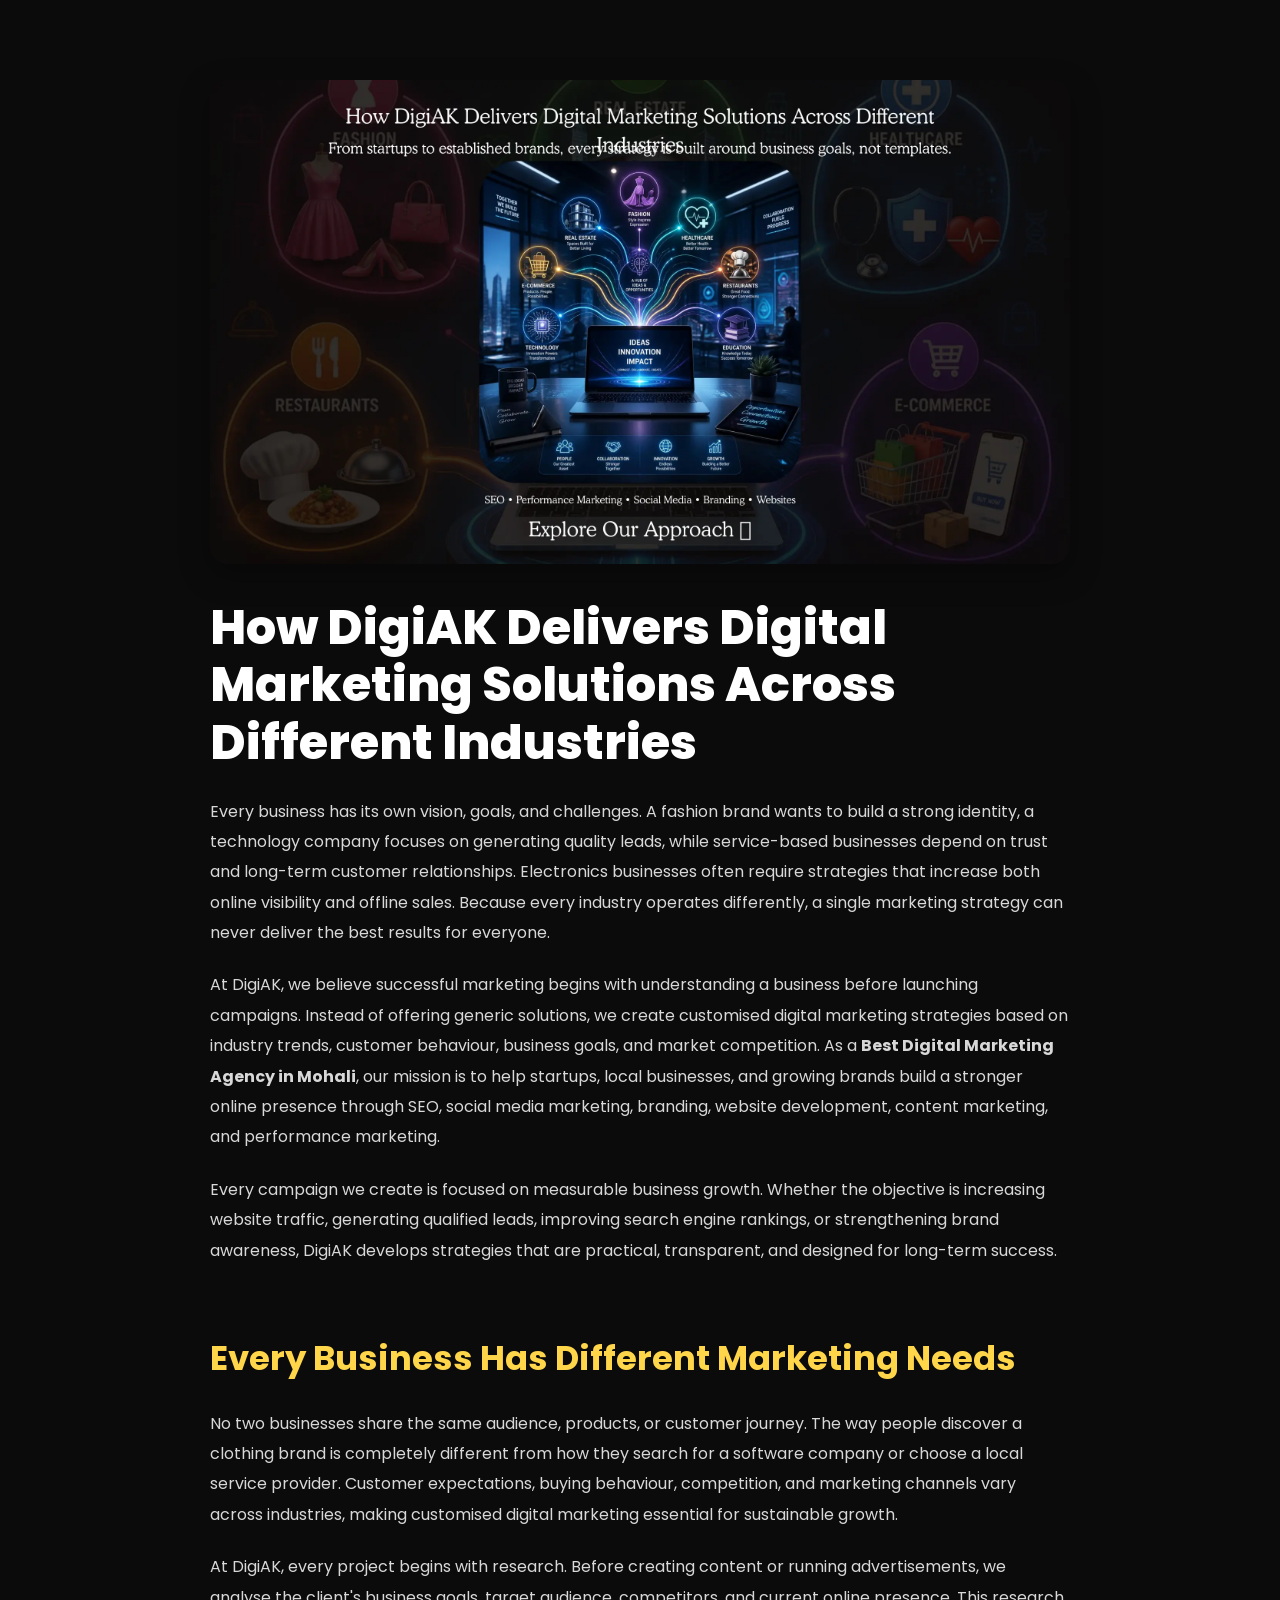
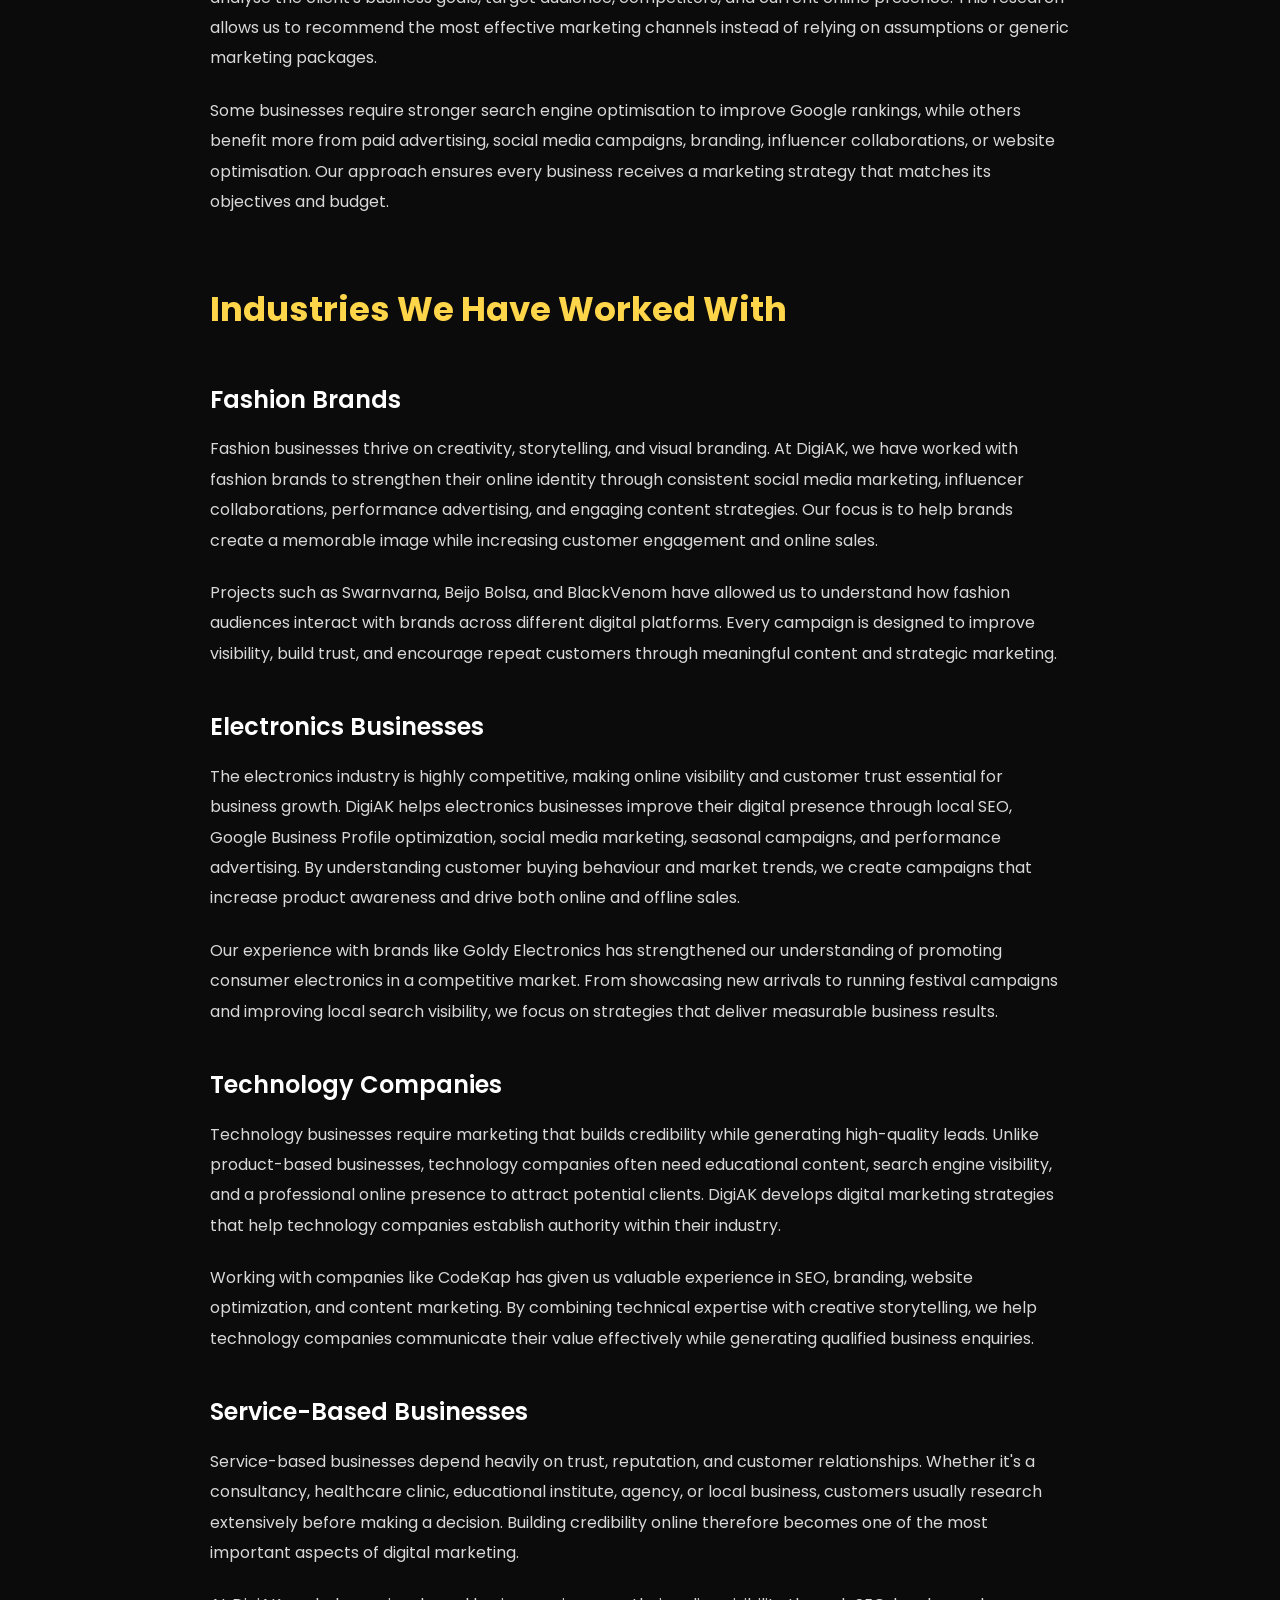
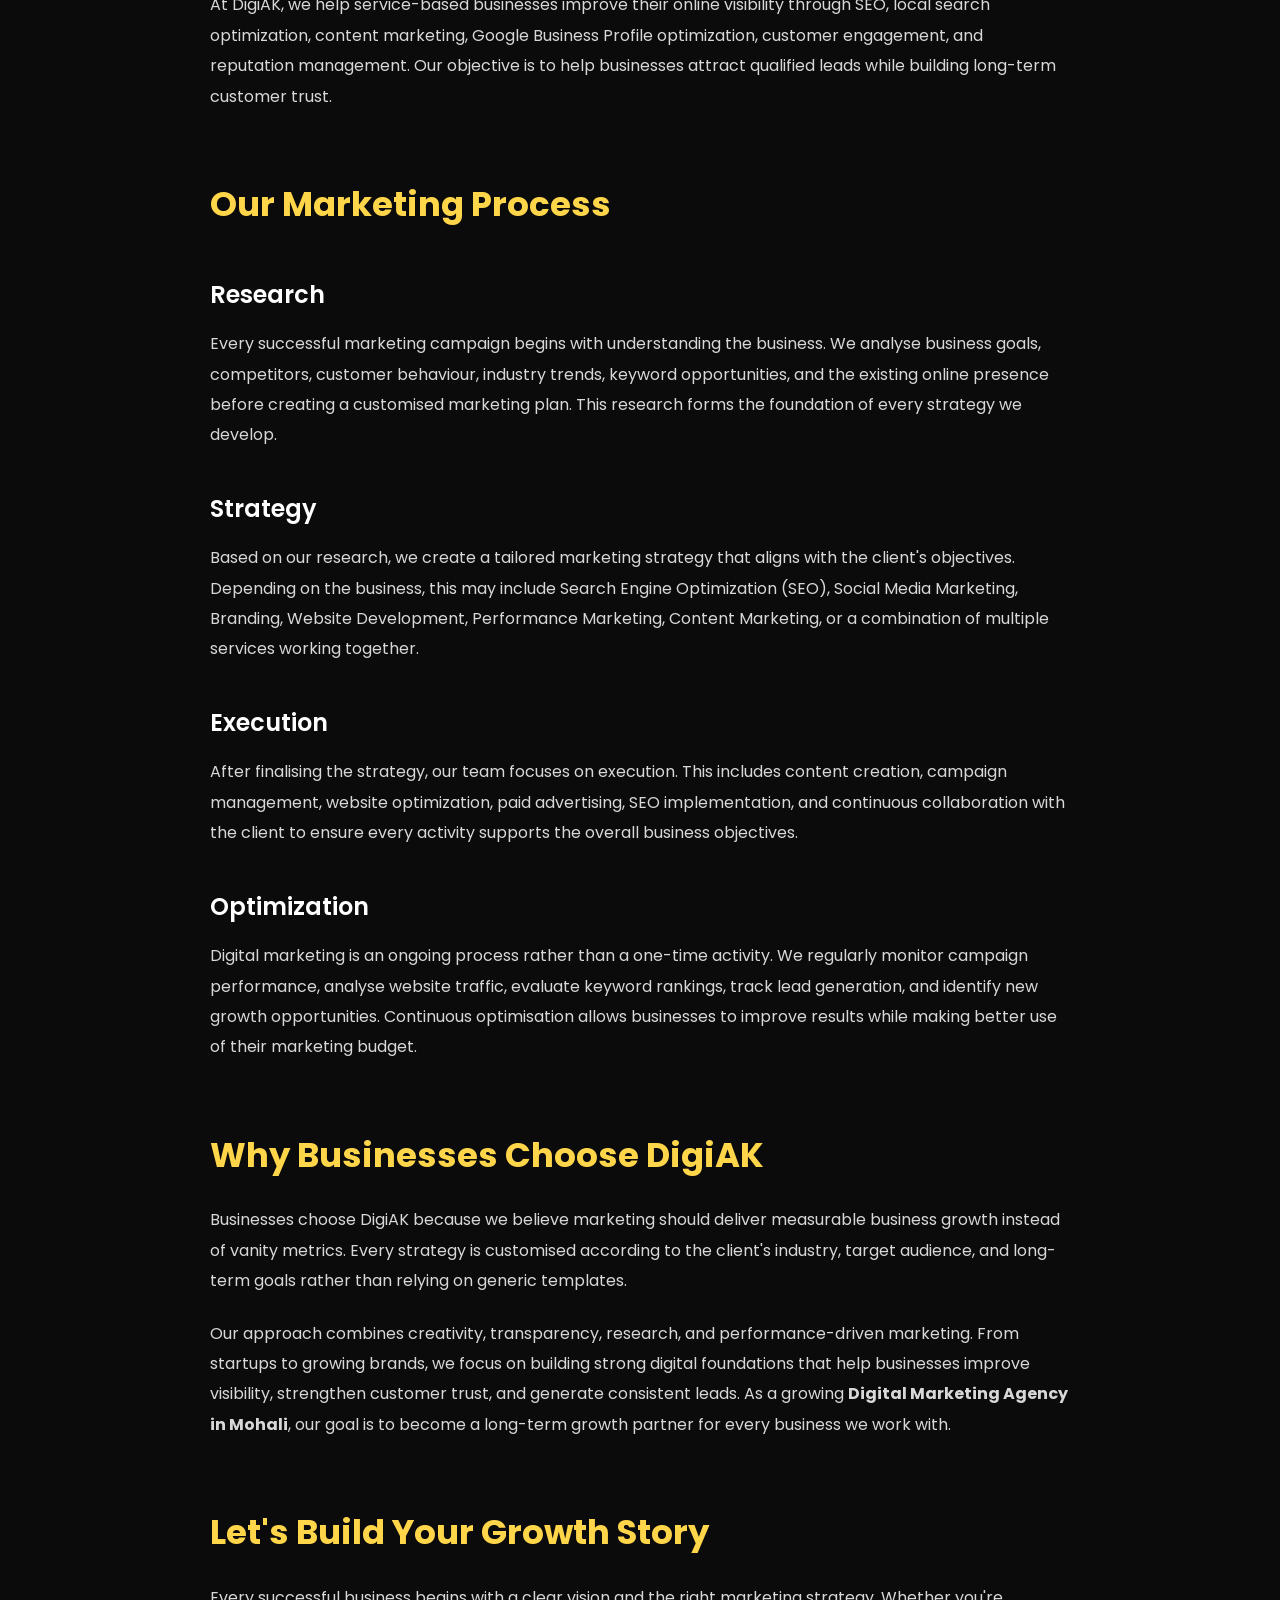
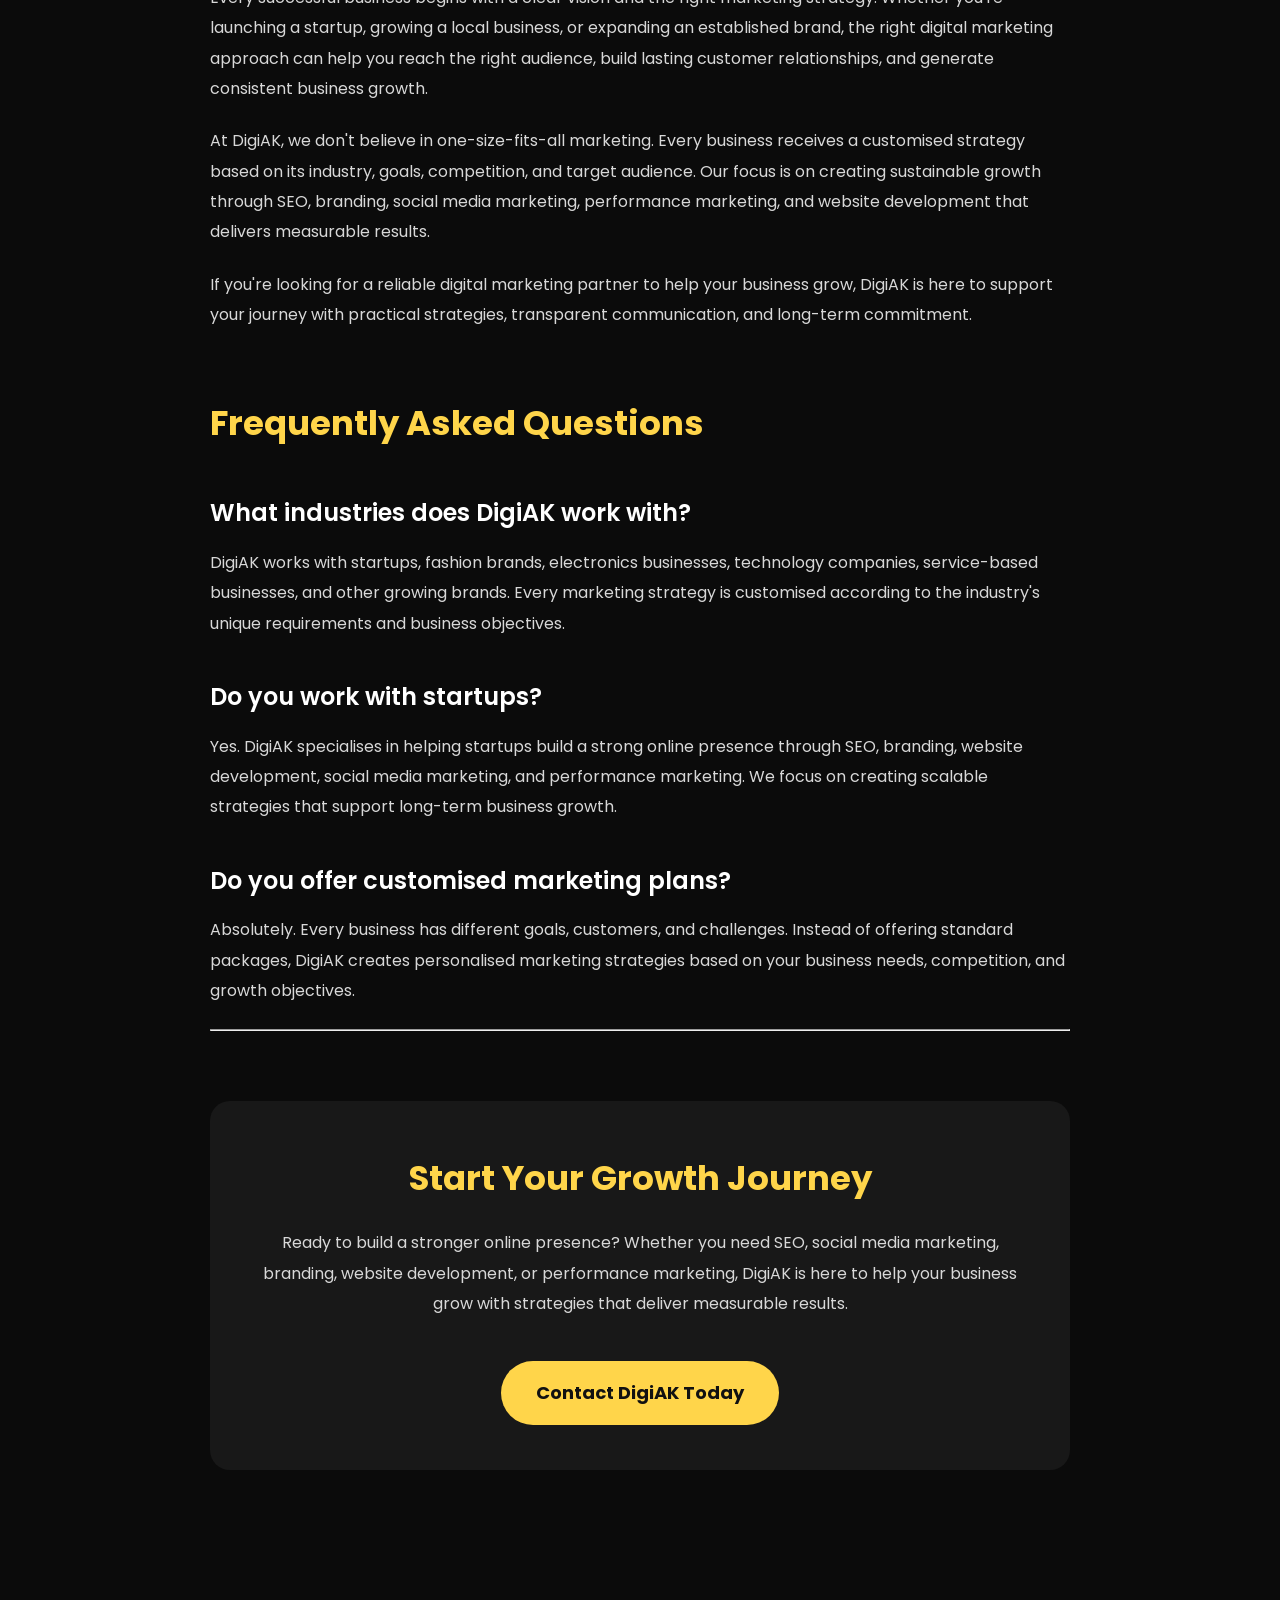
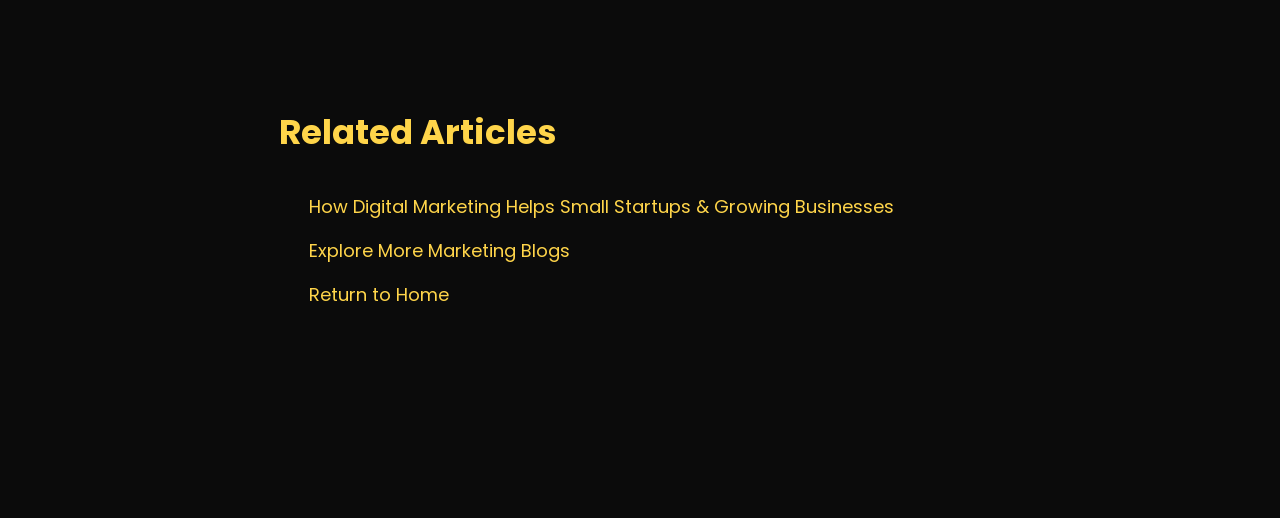
<file: blog-digiak-industries.html>
<!DOCTYPE html>
<html lang="en">

<head>

<meta charset="UTF-8">
<meta name="viewport" content="width=device-width, initial-scale=1.0">

<title>Best Digital Marketing Agency in Mohali | DigiAK Marketing Solutions</title>

<meta name="description" content="Discover how DigiAK helps businesses across fashion, technology, electronics, and service industries with SEO, branding, social media marketing, website development, and performance marketing.">

<meta name="keywords" content="Best Digital Marketing Agency in Mohali, Digital Marketing Agency Mohali, DigiAK Agency, SEO Agency Mohali, Social Media Marketing, Branding Agency, Performance Marketing">

<meta name="author" content="DigiAK">

<meta property="og:title" content="How DigiAK Delivers Digital Marketing Solutions Across Different Industries">

<meta property="og:description" content="Learn how DigiAK creates customized digital marketing strategies for startups, local businesses, and growing brands across multiple industries.">

<meta property="og:type" content="article">

<link rel="canonical" href="https://digiak46-cmyk.github.io/digiak-website/blog-digiak-industries.html">

<link rel="stylesheet" href="style.css">

</head>

<body>

<article class="blog-post">

<img src="blog2.webp"
alt="Best Digital Marketing Agency in Mohali helping businesses across different industries"
class="blog-banner">

<h1>How DigiAK Delivers Digital Marketing Solutions Across Different Industries</h1>

<p>
Every business has its own vision, goals, and challenges. A fashion brand wants to build a strong identity, a technology company focuses on generating quality leads, while service-based businesses depend on trust and long-term customer relationships. Electronics businesses often require strategies that increase both online visibility and offline sales. Because every industry operates differently, a single marketing strategy can never deliver the best results for everyone.
</p>

<p>
At DigiAK, we believe successful marketing begins with understanding a business before launching campaigns. Instead of offering generic solutions, we create customised digital marketing strategies based on industry trends, customer behaviour, business goals, and market competition. As a <strong>Best Digital Marketing Agency in Mohali</strong>, our mission is to help startups, local businesses, and growing brands build a stronger online presence through SEO, social media marketing, branding, website development, content marketing, and performance marketing.
</p>

<p>
Every campaign we create is focused on measurable business growth. Whether the objective is increasing website traffic, generating qualified leads, improving search engine rankings, or strengthening brand awareness, DigiAK develops strategies that are practical, transparent, and designed for long-term success.
</p>

<h2>Every Business Has Different Marketing Needs</h2>

<p>
No two businesses share the same audience, products, or customer journey. The way people discover a clothing brand is completely different from how they search for a software company or choose a local service provider. Customer expectations, buying behaviour, competition, and marketing channels vary across industries, making customised digital marketing essential for sustainable growth.
</p>

<p>
At DigiAK, every project begins with research. Before creating content or running advertisements, we analyse the client's business goals, target audience, competitors, and current online presence. This research allows us to recommend the most effective marketing channels instead of relying on assumptions or generic marketing packages.
</p>

<p>
Some businesses require stronger search engine optimisation to improve Google rankings, while others benefit more from paid advertising, social media campaigns, branding, influencer collaborations, or website optimisation. Our approach ensures every business receives a marketing strategy that matches its objectives and budget.
</p>

<h2>Industries We Have Worked With</h2>

<h3>Fashion Brands</h3>

<p>
Fashion businesses thrive on creativity, storytelling, and visual branding. At DigiAK, we have worked with fashion brands to strengthen their online identity through consistent social media marketing, influencer collaborations, performance advertising, and engaging content strategies. Our focus is to help brands create a memorable image while increasing customer engagement and online sales.
</p>

<p>
Projects such as Swarnvarna, Beijo Bolsa, and BlackVenom have allowed us to understand how fashion audiences interact with brands across different digital platforms. Every campaign is designed to improve visibility, build trust, and encourage repeat customers through meaningful content and strategic marketing.
</p>
  <h3>Electronics Businesses</h3>

<p>
The electronics industry is highly competitive, making online visibility and customer trust essential for business growth. DigiAK helps electronics businesses improve their digital presence through local SEO, Google Business Profile optimization, social media marketing, seasonal campaigns, and performance advertising. By understanding customer buying behaviour and market trends, we create campaigns that increase product awareness and drive both online and offline sales.
</p>

<p>
Our experience with brands like Goldy Electronics has strengthened our understanding of promoting consumer electronics in a competitive market. From showcasing new arrivals to running festival campaigns and improving local search visibility, we focus on strategies that deliver measurable business results.
</p>

<h3>Technology Companies</h3>

<p>
Technology businesses require marketing that builds credibility while generating high-quality leads. Unlike product-based businesses, technology companies often need educational content, search engine visibility, and a professional online presence to attract potential clients. DigiAK develops digital marketing strategies that help technology companies establish authority within their industry.
</p>

<p>
Working with companies like CodeKap has given us valuable experience in SEO, branding, website optimization, and content marketing. By combining technical expertise with creative storytelling, we help technology companies communicate their value effectively while generating qualified business enquiries.
</p>

<h3>Service-Based Businesses</h3>

<p>
Service-based businesses depend heavily on trust, reputation, and customer relationships. Whether it's a consultancy, healthcare clinic, educational institute, agency, or local business, customers usually research extensively before making a decision. Building credibility online therefore becomes one of the most important aspects of digital marketing.
</p>

<p>
At DigiAK, we help service-based businesses improve their online visibility through SEO, local search optimization, content marketing, Google Business Profile optimization, customer engagement, and reputation management. Our objective is to help businesses attract qualified leads while building long-term customer trust.
</p>

<h2>Our Marketing Process</h2>

<h3>Research</h3>

<p>
Every successful marketing campaign begins with understanding the business. We analyse business goals, competitors, customer behaviour, industry trends, keyword opportunities, and the existing online presence before creating a customised marketing plan. This research forms the foundation of every strategy we develop.
</p>

<h3>Strategy</h3>

<p>
Based on our research, we create a tailored marketing strategy that aligns with the client's objectives. Depending on the business, this may include Search Engine Optimization (SEO), Social Media Marketing, Branding, Website Development, Performance Marketing, Content Marketing, or a combination of multiple services working together.
</p>

<h3>Execution</h3>

<p>
After finalising the strategy, our team focuses on execution. This includes content creation, campaign management, website optimization, paid advertising, SEO implementation, and continuous collaboration with the client to ensure every activity supports the overall business objectives.
</p>

<h3>Optimization</h3>

<p>
Digital marketing is an ongoing process rather than a one-time activity. We regularly monitor campaign performance, analyse website traffic, evaluate keyword rankings, track lead generation, and identify new growth opportunities. Continuous optimisation allows businesses to improve results while making better use of their marketing budget.
</p>

<h2>Why Businesses Choose DigiAK</h2>

<p>
Businesses choose DigiAK because we believe marketing should deliver measurable business growth instead of vanity metrics. Every strategy is customised according to the client's industry, target audience, and long-term goals rather than relying on generic templates.
</p>

<p>
Our approach combines creativity, transparency, research, and performance-driven marketing. From startups to growing brands, we focus on building strong digital foundations that help businesses improve visibility, strengthen customer trust, and generate consistent leads. As a growing <strong>Digital Marketing Agency in Mohali</strong>, our goal is to become a long-term growth partner for every business we work with.
</p>
<h2>Let's Build Your Growth Story</h2>

<p>
Every successful business begins with a clear vision and the right marketing strategy. Whether you're launching a startup, growing a local business, or expanding an established brand, the right digital marketing approach can help you reach the right audience, build lasting customer relationships, and generate consistent business growth.
</p>

<p>
At DigiAK, we don't believe in one-size-fits-all marketing. Every business receives a customised strategy based on its industry, goals, competition, and target audience. Our focus is on creating sustainable growth through SEO, branding, social media marketing, performance marketing, and website development that delivers measurable results.
</p>

<p>
If you're looking for a reliable digital marketing partner to help your business grow, DigiAK is here to support your journey with practical strategies, transparent communication, and long-term commitment.
</p>

<h2>Frequently Asked Questions</h2>

<h3>What industries does DigiAK work with?</h3>

<p>
DigiAK works with startups, fashion brands, electronics businesses, technology companies, service-based businesses, and other growing brands. Every marketing strategy is customised according to the industry's unique requirements and business objectives.
</p>

<h3>Do you work with startups?</h3>

<p>
Yes. DigiAK specialises in helping startups build a strong online presence through SEO, branding, website development, social media marketing, and performance marketing. We focus on creating scalable strategies that support long-term business growth.
</p>

<h3>Do you offer customised marketing plans?</h3>

<p>
Absolutely. Every business has different goals, customers, and challenges. Instead of offering standard packages, DigiAK creates personalised marketing strategies based on your business needs, competition, and growth objectives.
</p>

<hr>

<section class="blog-cta">

<h2>Start Your Growth Journey</h2>

<p>
Ready to build a stronger online presence? Whether you need SEO, social media marketing, branding, website development, or performance marketing, DigiAK is here to help your business grow with strategies that deliver measurable results.
</p>

<a href="index.html#contact" class="btn-primary">Contact DigiAK Today</a>

</section>

<section class="related-blogs">

<h2>Related Articles</h2>

<ul>
<li><a href="blog-digital-marketing-startups.html">How Digital Marketing Helps Small Startups & Growing Businesses</a></li>
<li><a href="blog.html">Explore More Marketing Blogs</a></li>
<li><a href="index.html">Return to Home</a></li>
</ul>

</section>

</article>

</body>

</html>
</file>
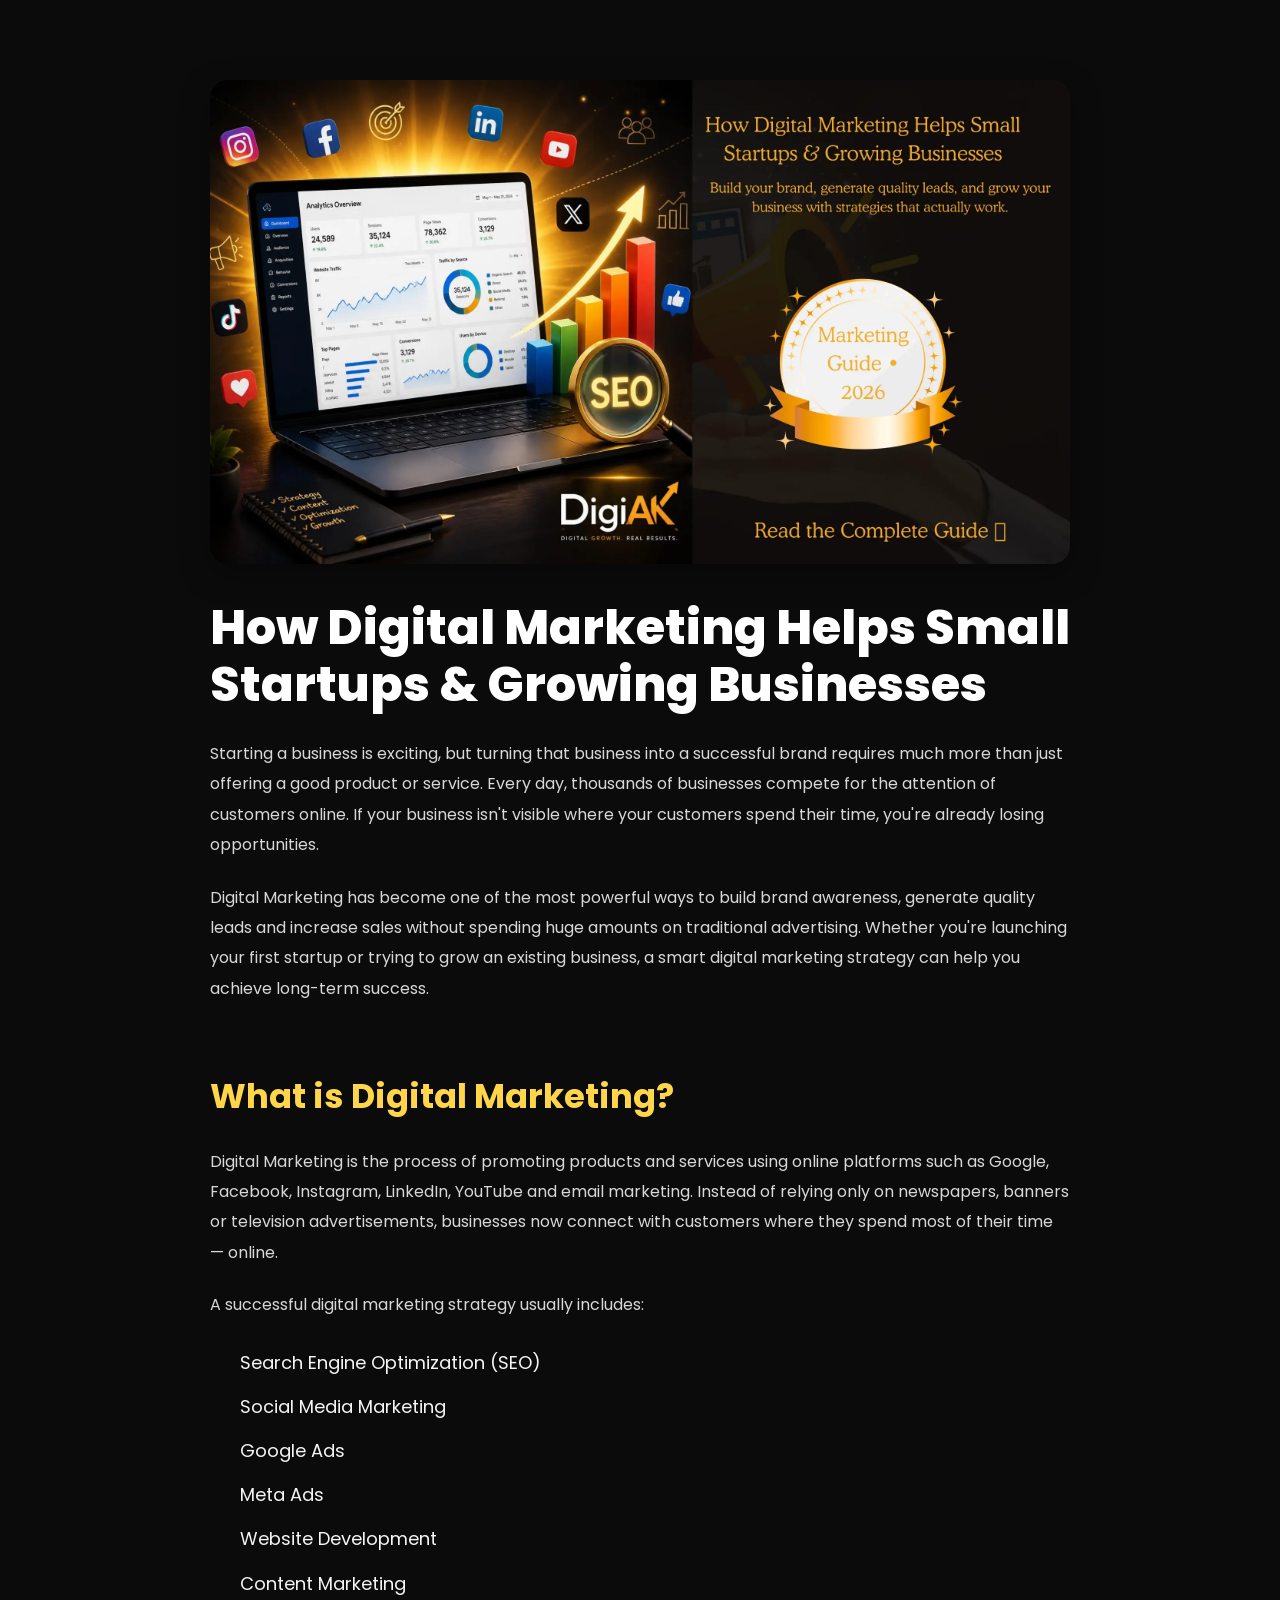
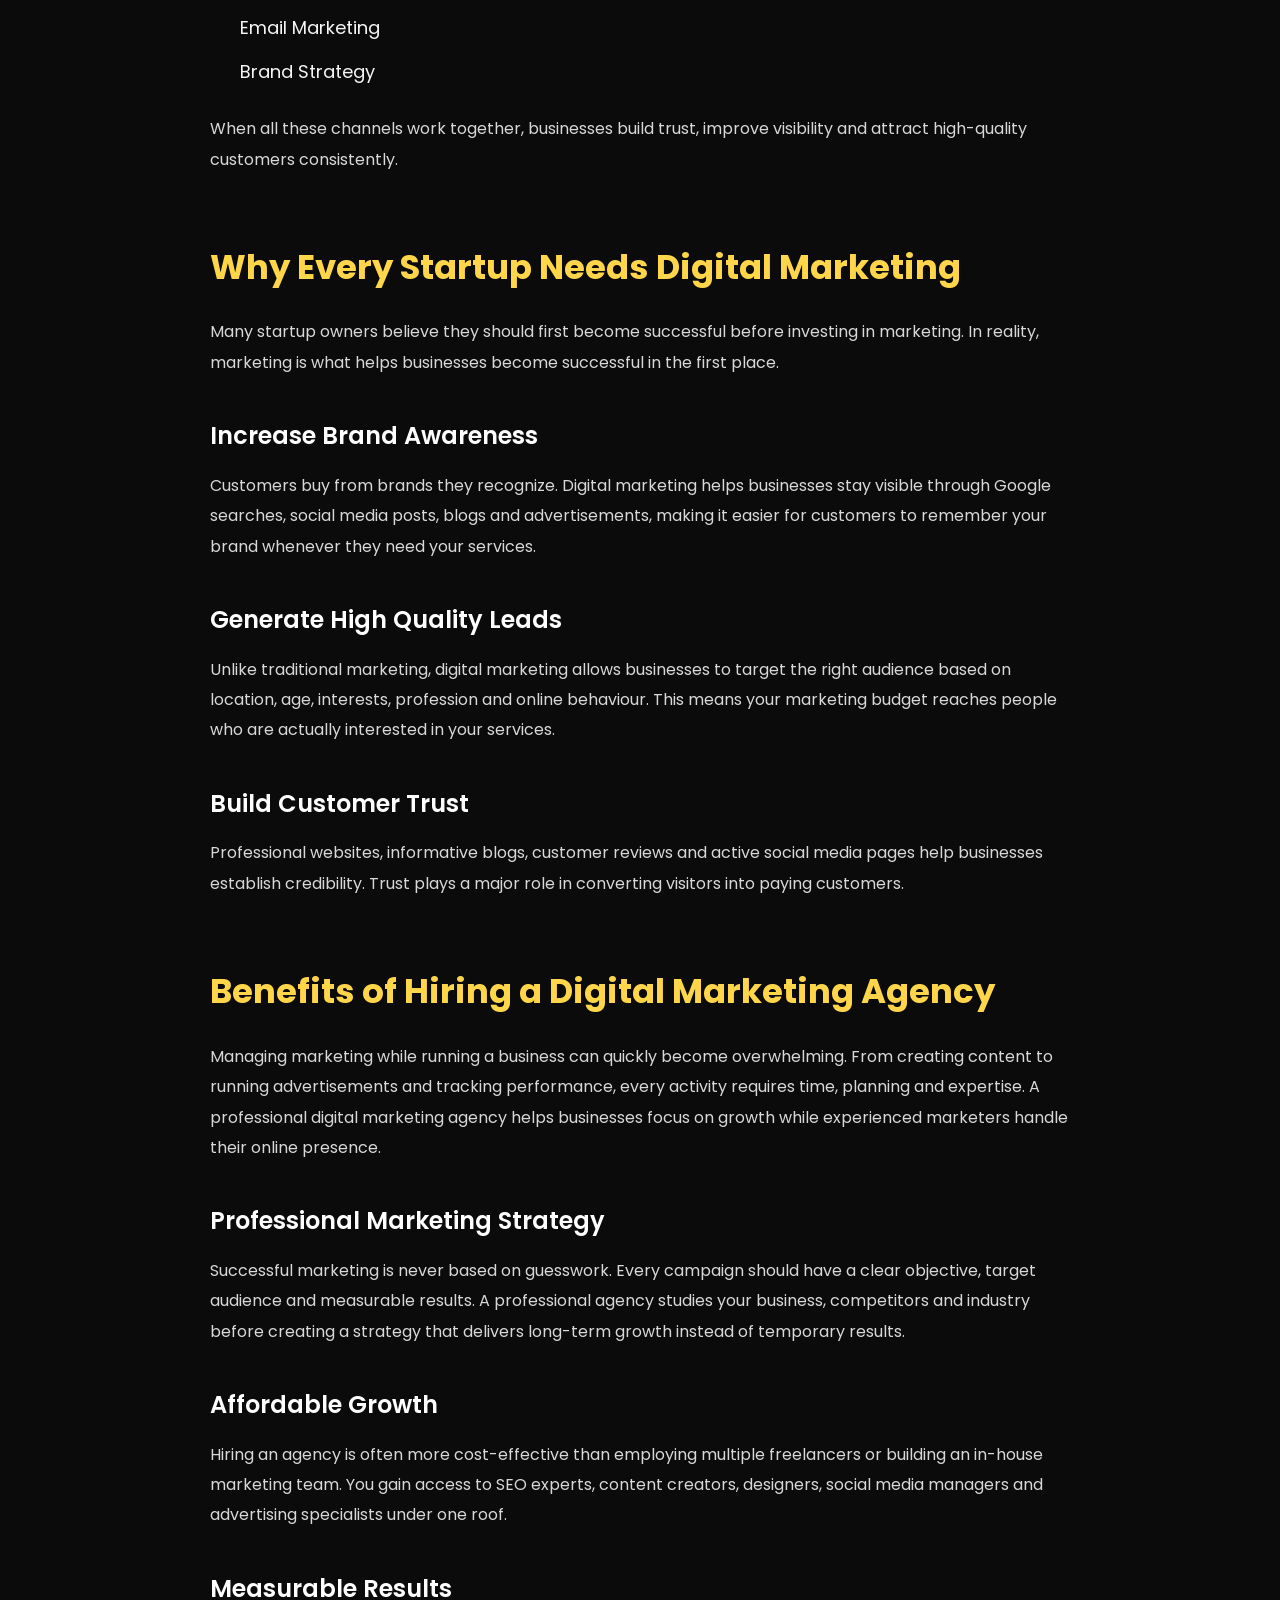
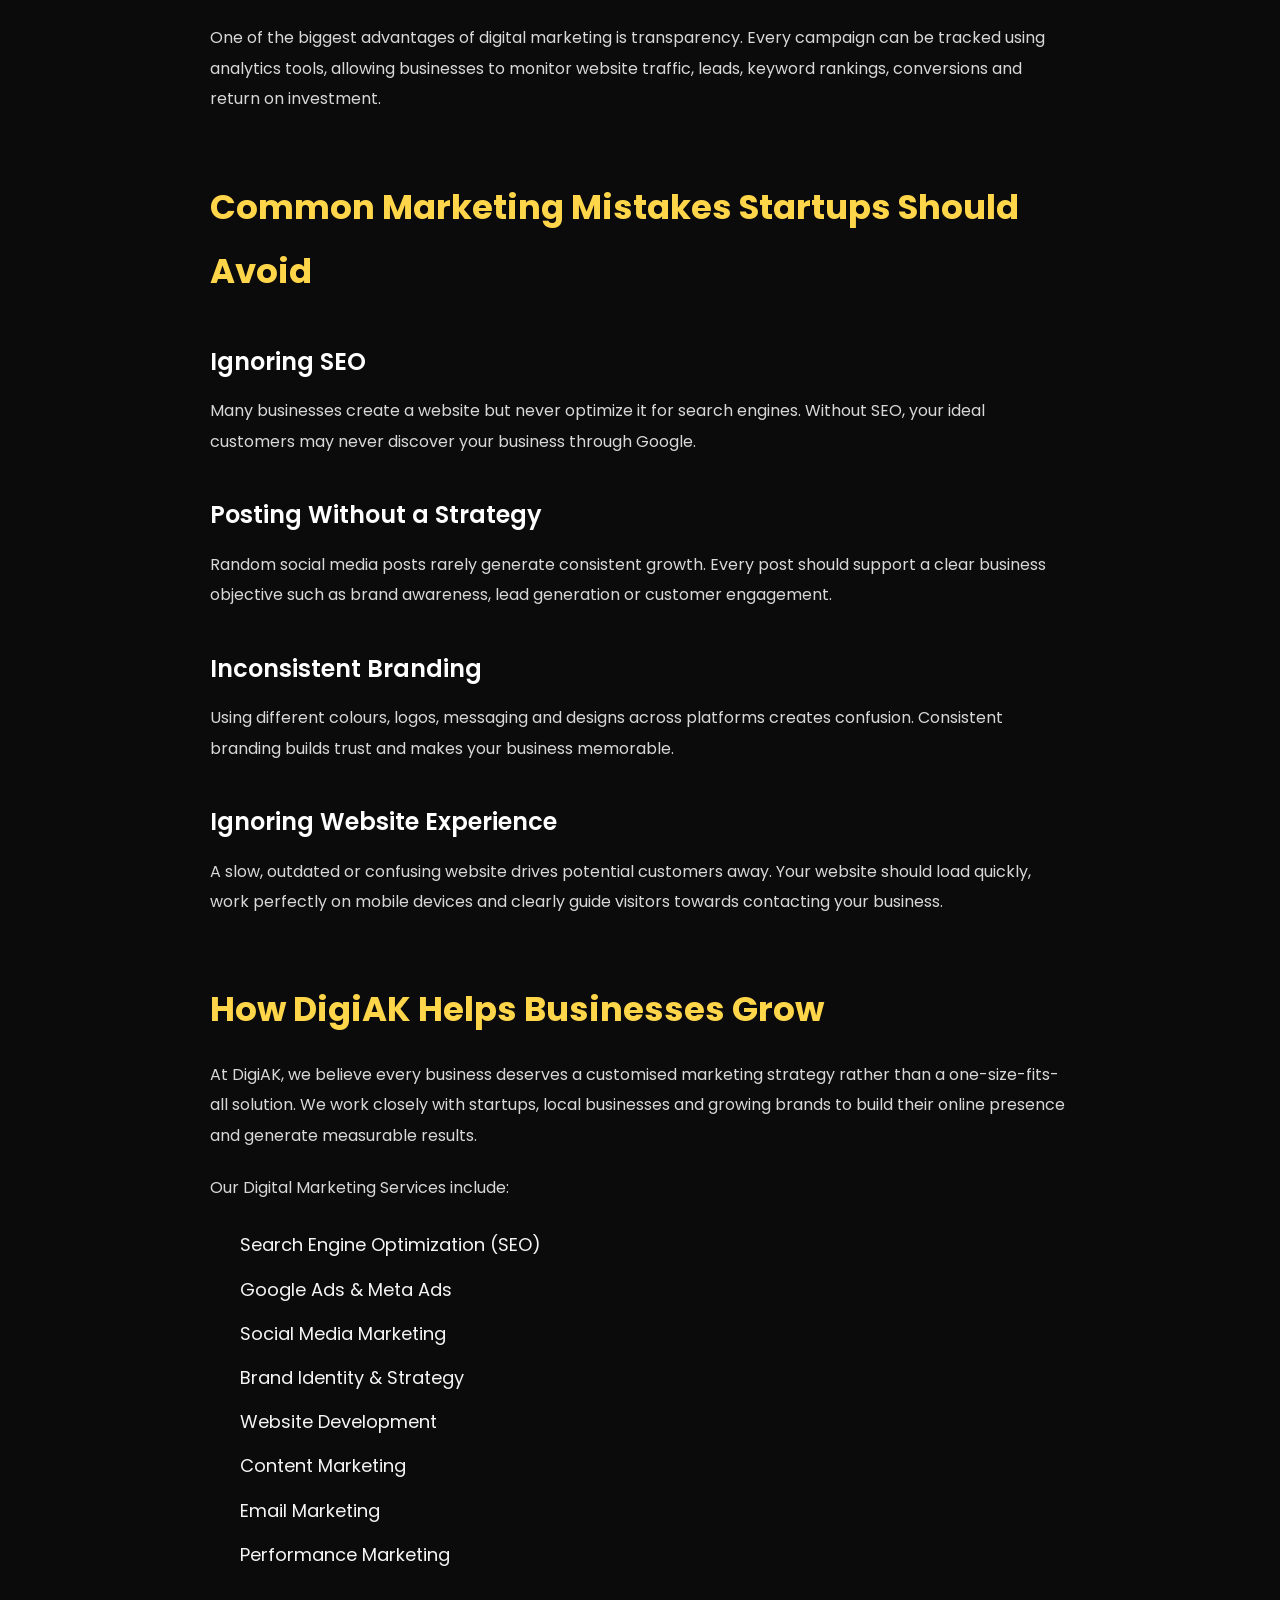
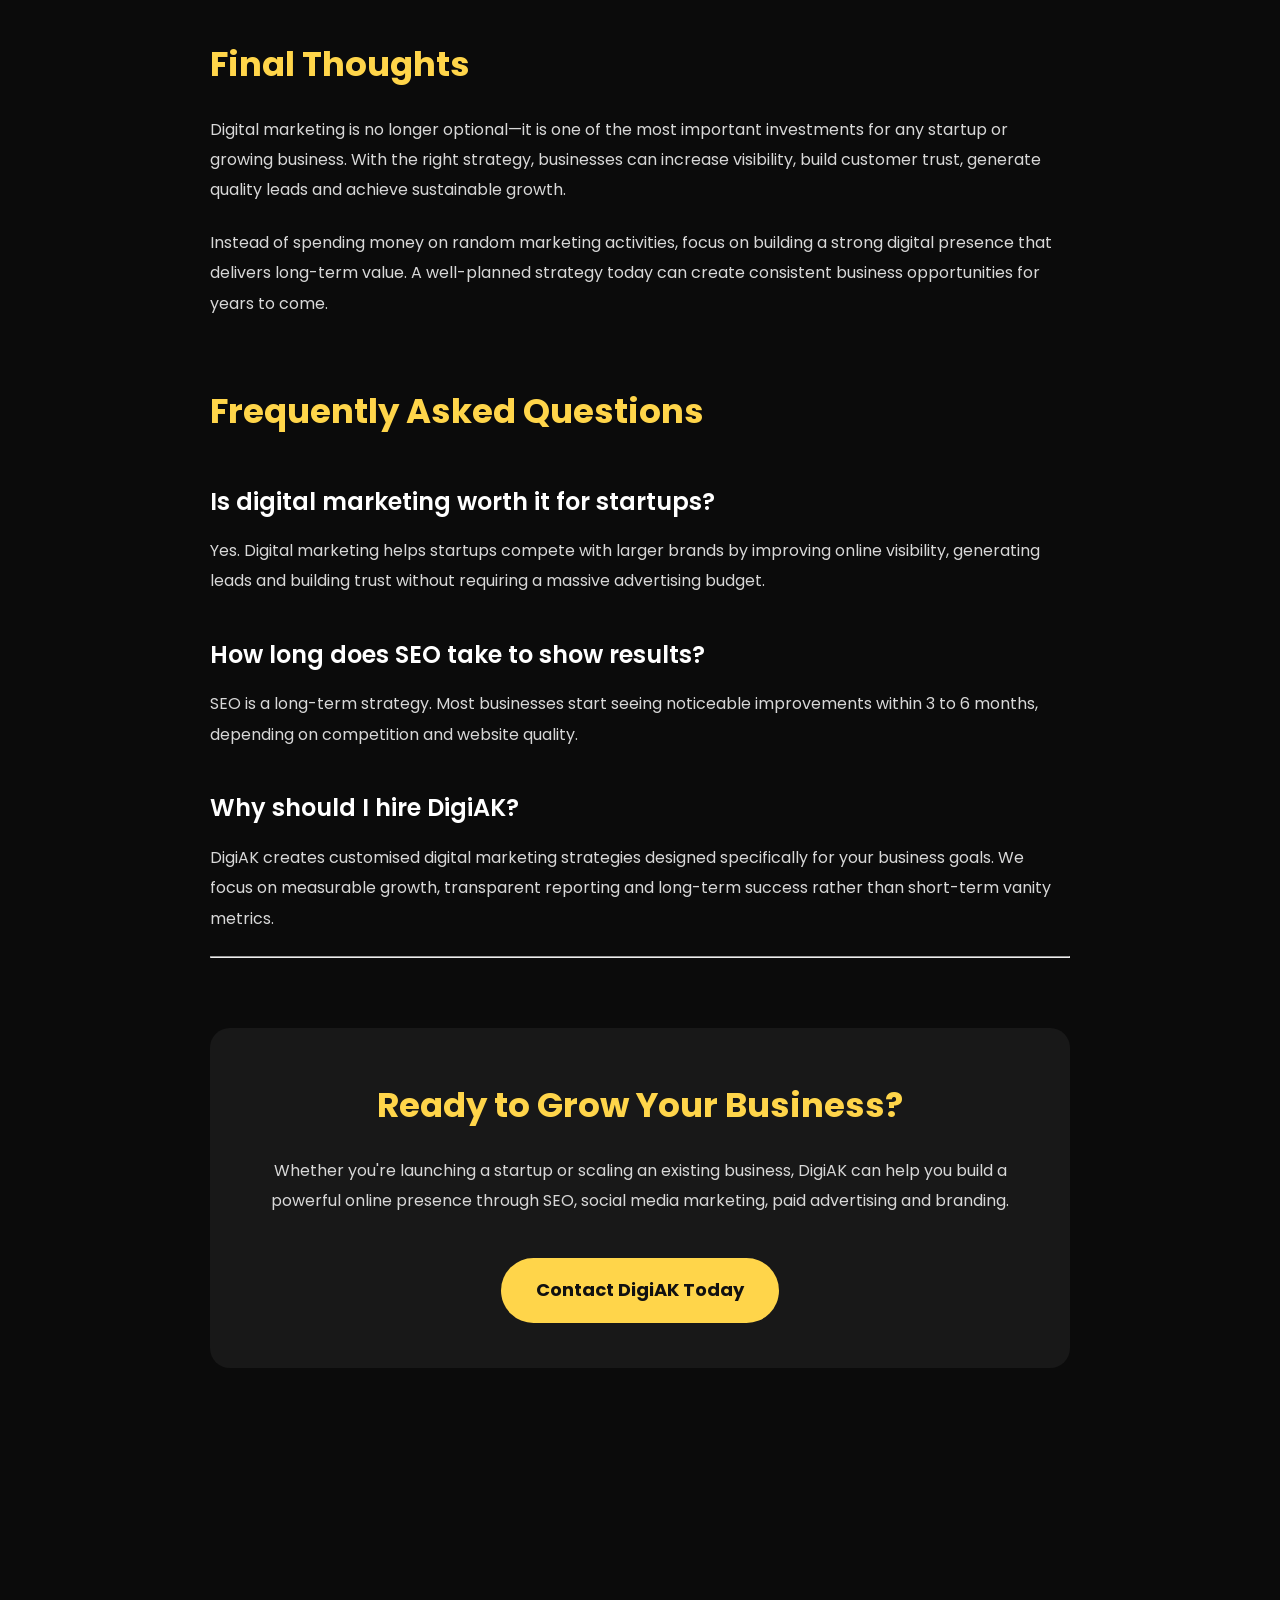
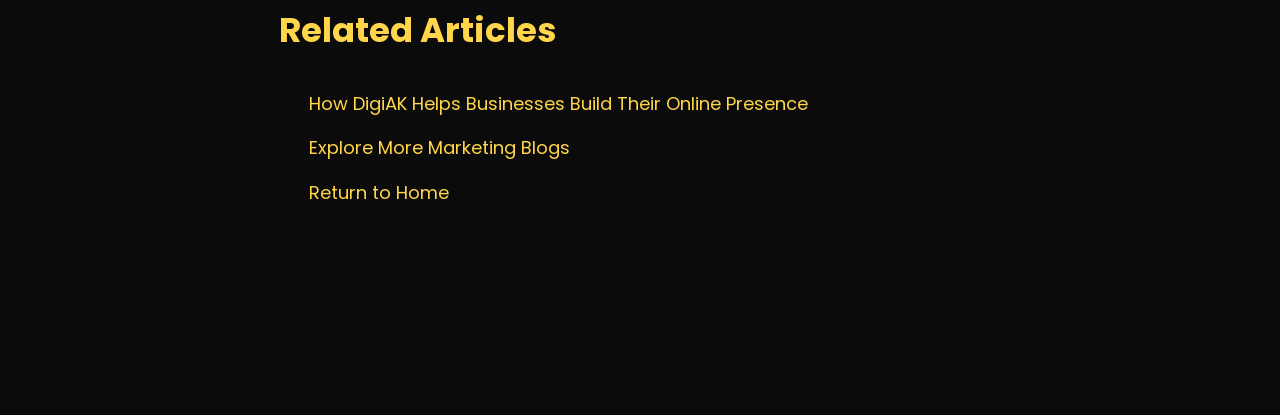
<file: blog-digital-marketing-startups.html>
<link rel="stylesheet" href="style.css">
<!DOCTYPE html>
<html lang="en">
<head>

<meta charset="UTF-8">
<meta name="viewport" content="width=device-width, initial-scale=1.0">

<title>How Digital Marketing Helps Small Startups & Growing Businesses | DigiAK</title>

<meta name="description" content="Discover how digital marketing helps startups grow faster with SEO, social media, branding, Google Ads and performance marketing. Learn proven strategies from DigiAK.">

<meta name="keywords" content="Digital Marketing for Startups, SEO for Small Businesses, Digital Marketing Agency, Branding, Google Ads, DigiAK">

<meta name="author" content="DigiAK">

<meta property="og:title" content="How Digital Marketing Helps Small Startups & Growing Businesses">

<meta property="og:description" content="Learn how digital marketing can help startups generate leads, build trust and grow faster.">

<meta property="og:type" content="article">

<link rel="canonical" href="https://digiak46-cmyk.github.io/blog-digital-marketing-startups.html">

</head>

<body>

<article class="blog-post">

<img src="blog1.webp"
alt="Digital Marketing for Startups"
class="blog-banner">

<h1>How Digital Marketing Helps Small Startups & Growing Businesses</h1>

<p>
Starting a business is exciting, but turning that business into a successful brand requires much more than just offering a good product or service. Every day, thousands of businesses compete for the attention of customers online. If your business isn't visible where your customers spend their time, you're already losing opportunities.
</p>

<p>
Digital Marketing has become one of the most powerful ways to build brand awareness, generate quality leads and increase sales without spending huge amounts on traditional advertising. Whether you're launching your first startup or trying to grow an existing business, a smart digital marketing strategy can help you achieve long-term success.
</p>

<h2>What is Digital Marketing?</h2>

<p>
Digital Marketing is the process of promoting products and services using online platforms such as Google, Facebook, Instagram, LinkedIn, YouTube and email marketing. Instead of relying only on newspapers, banners or television advertisements, businesses now connect with customers where they spend most of their time — online.
</p>

<p>
A successful digital marketing strategy usually includes:
</p>

<ul>

<li>Search Engine Optimization (SEO)</li>

<li>Social Media Marketing</li>

<li>Google Ads</li>

<li>Meta Ads</li>

<li>Website Development</li>

<li>Content Marketing</li>

<li>Email Marketing</li>

<li>Brand Strategy</li>

</ul>

<p>
When all these channels work together, businesses build trust, improve visibility and attract high-quality customers consistently.
</p>

<h2>Why Every Startup Needs Digital Marketing</h2>

<p>
Many startup owners believe they should first become successful before investing in marketing. In reality, marketing is what helps businesses become successful in the first place.
</p>

<h3>Increase Brand Awareness</h3>

<p>
Customers buy from brands they recognize. Digital marketing helps businesses stay visible through Google searches, social media posts, blogs and advertisements, making it easier for customers to remember your brand whenever they need your services.
</p>

<h3>Generate High Quality Leads</h3>

<p>
Unlike traditional marketing, digital marketing allows businesses to target the right audience based on location, age, interests, profession and online behaviour. This means your marketing budget reaches people who are actually interested in your services.
</p>

<h3>Build Customer Trust</h3>

<p>
Professional websites, informative blogs, customer reviews and active social media pages help businesses establish credibility. Trust plays a major role in converting visitors into paying customers.
</p>
<h2>Benefits of Hiring a Digital Marketing Agency</h2>

<p>
Managing marketing while running a business can quickly become overwhelming. From creating content to running advertisements and tracking performance, every activity requires time, planning and expertise. A professional digital marketing agency helps businesses focus on growth while experienced marketers handle their online presence.
</p>

<h3>Professional Marketing Strategy</h3>

<p>
Successful marketing is never based on guesswork. Every campaign should have a clear objective, target audience and measurable results. A professional agency studies your business, competitors and industry before creating a strategy that delivers long-term growth instead of temporary results.
</p>

<h3>Affordable Growth</h3>

<p>
Hiring an agency is often more cost-effective than employing multiple freelancers or building an in-house marketing team. You gain access to SEO experts, content creators, designers, social media managers and advertising specialists under one roof.
</p>

<h3>Measurable Results</h3>

<p>
One of the biggest advantages of digital marketing is transparency. Every campaign can be tracked using analytics tools, allowing businesses to monitor website traffic, leads, keyword rankings, conversions and return on investment.
</p>

<h2>Common Marketing Mistakes Startups Should Avoid</h2>

<h3>Ignoring SEO</h3>

<p>
Many businesses create a website but never optimize it for search engines. Without SEO, your ideal customers may never discover your business through Google.
</p>

<h3>Posting Without a Strategy</h3>

<p>
Random social media posts rarely generate consistent growth. Every post should support a clear business objective such as brand awareness, lead generation or customer engagement.
</p>

<h3>Inconsistent Branding</h3>

<p>
Using different colours, logos, messaging and designs across platforms creates confusion. Consistent branding builds trust and makes your business memorable.
</p>

<h3>Ignoring Website Experience</h3>

<p>
A slow, outdated or confusing website drives potential customers away. Your website should load quickly, work perfectly on mobile devices and clearly guide visitors towards contacting your business.
</p>

<h2>How DigiAK Helps Businesses Grow</h2>

<p>
At DigiAK, we believe every business deserves a customised marketing strategy rather than a one-size-fits-all solution. We work closely with startups, local businesses and growing brands to build their online presence and generate measurable results.
</p>

<p>Our Digital Marketing Services include:</p>

<ul>
<li>Search Engine Optimization (SEO)</li>
<li>Google Ads & Meta Ads</li>
<li>Social Media Marketing</li>
<li>Brand Identity & Strategy</li>
<li>Website Development</li>
<li>Content Marketing</li>
<li>Email Marketing</li>
<li>Performance Marketing</li>
</ul>

<h2>Final Thoughts</h2>

<p>
Digital marketing is no longer optional—it is one of the most important investments for any startup or growing business. With the right strategy, businesses can increase visibility, build customer trust, generate quality leads and achieve sustainable growth.
</p>

<p>
Instead of spending money on random marketing activities, focus on building a strong digital presence that delivers long-term value. A well-planned strategy today can create consistent business opportunities for years to come.
</p>

<h2>Frequently Asked Questions</h2>

<h3>Is digital marketing worth it for startups?</h3>

<p>
Yes. Digital marketing helps startups compete with larger brands by improving online visibility, generating leads and building trust without requiring a massive advertising budget.
</p>

<h3>How long does SEO take to show results?</h3>

<p>
SEO is a long-term strategy. Most businesses start seeing noticeable improvements within 3 to 6 months, depending on competition and website quality.
</p>

<h3>Why should I hire DigiAK?</h3>

<p>
DigiAK creates customised digital marketing strategies designed specifically for your business goals. We focus on measurable growth, transparent reporting and long-term success rather than short-term vanity metrics.
</p>

<hr>

<section class="blog-cta">

<h2>Ready to Grow Your Business?</h2>

<p>
Whether you're launching a startup or scaling an existing business, DigiAK can help you build a powerful online presence through SEO, social media marketing, paid advertising and branding.
</p>

<a href="/digiak-website/index.html#contact" class="btn-primary">Contact DigiAK Today</a>

</section>

<section class="related-blogs">

<h2>Related Articles</h2>

<ul>
<li><a href="blog-digiak-industries.html">How DigiAK Helps Businesses Build Their Online Presence</a></li>
<li><a href="blog.html">Explore More Marketing Blogs</a></li>
<li><a href="index.html">Return to Home</a></li>
</ul>

</section>

</article>

</body>

</html>
</file>
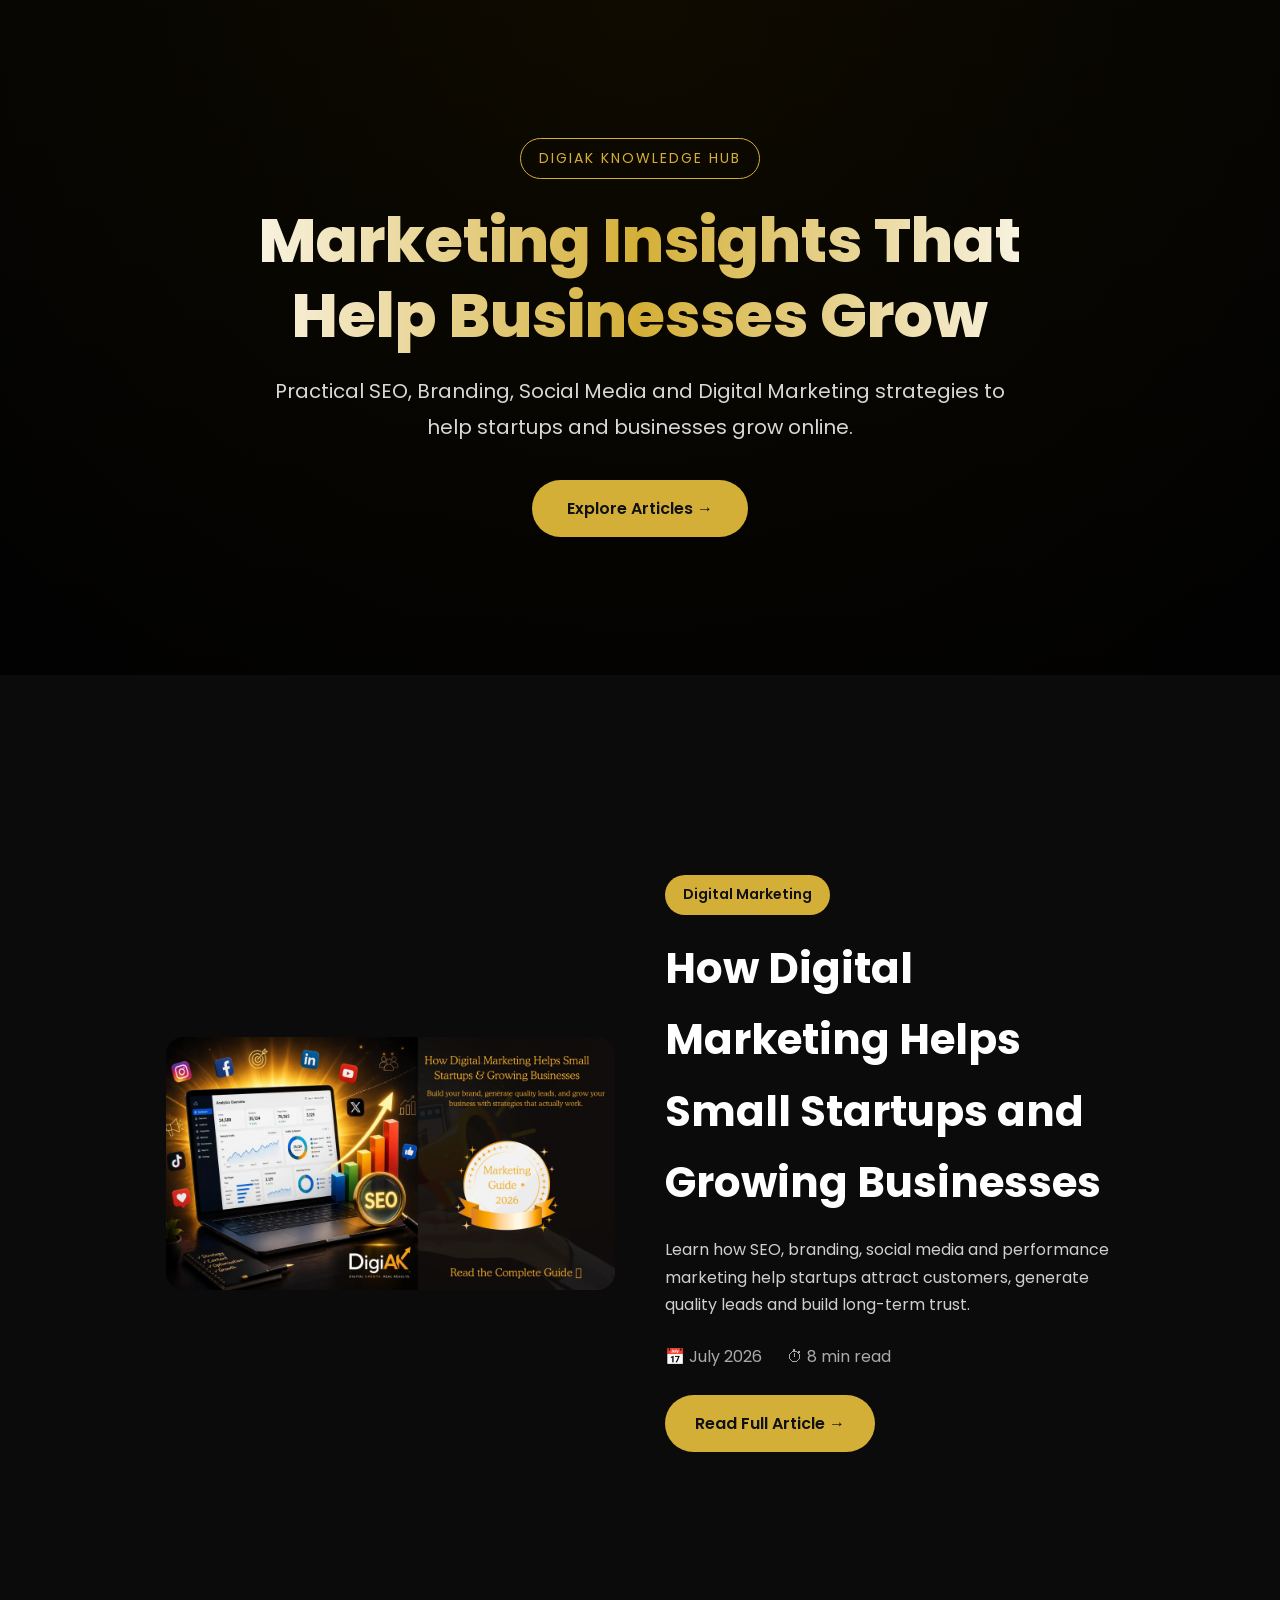
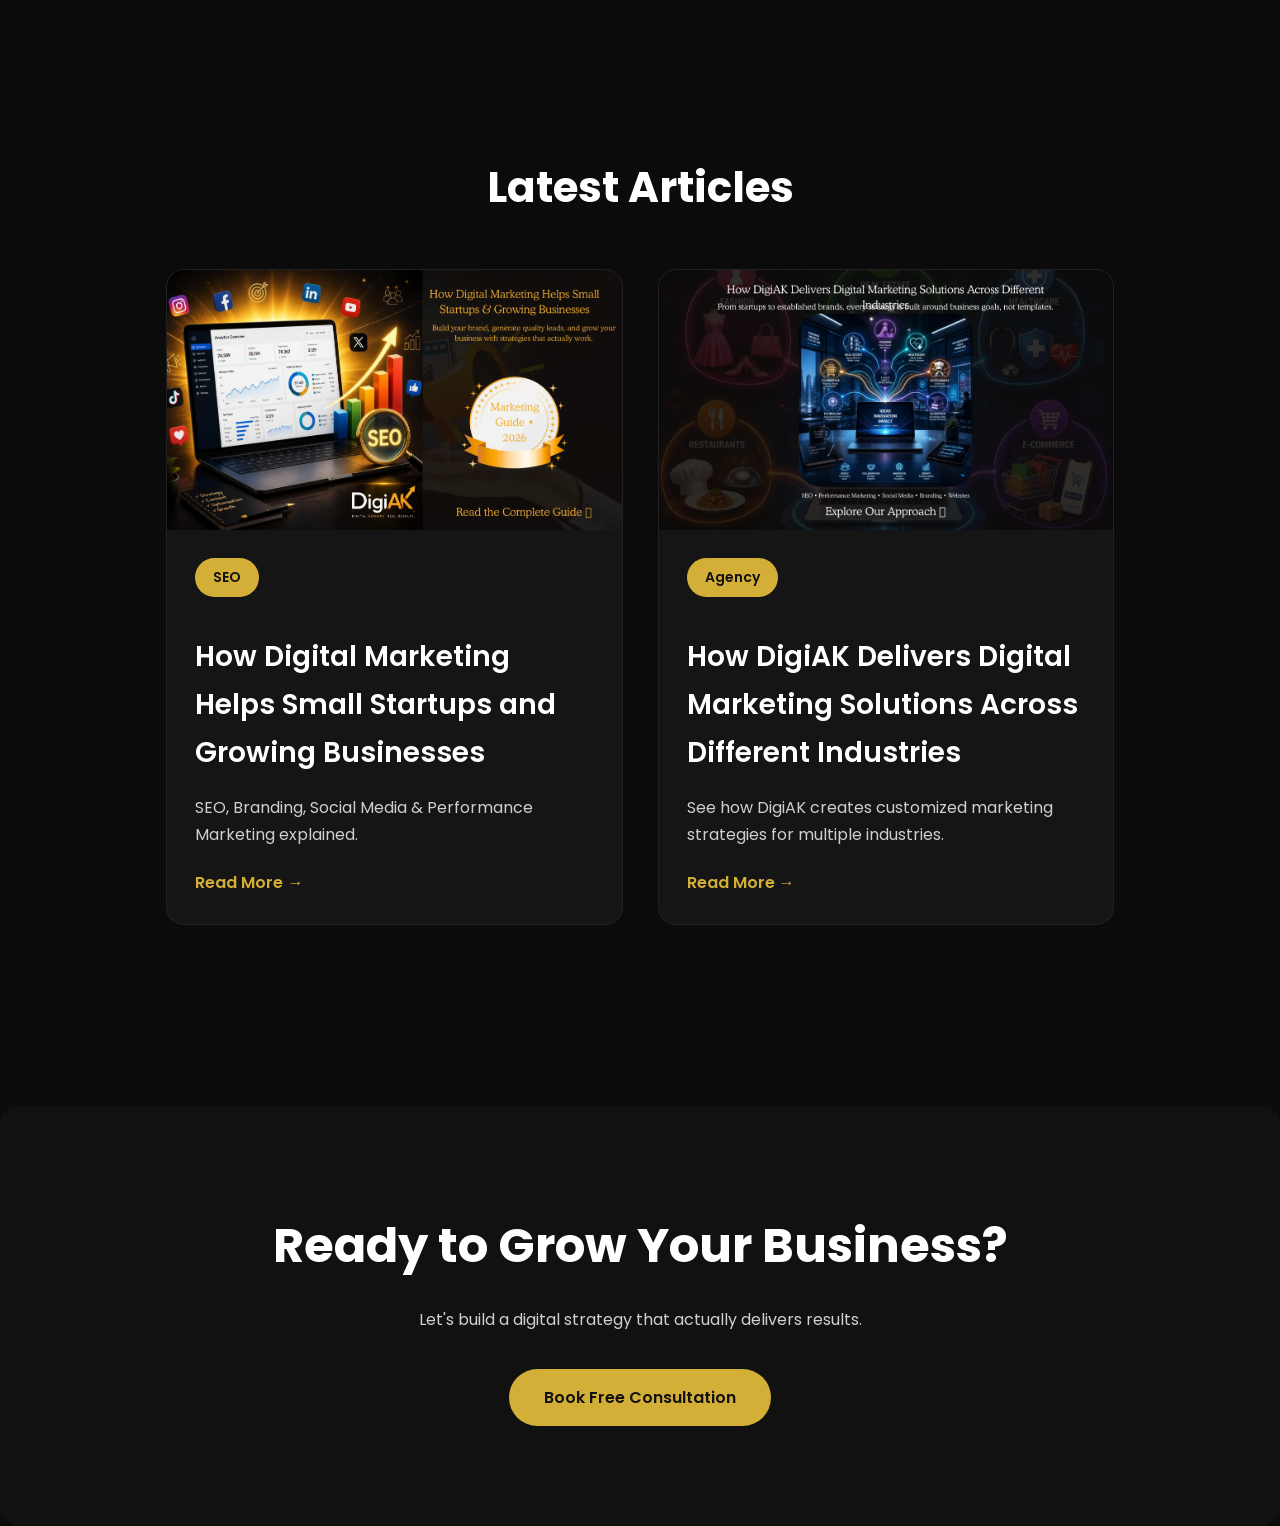
<file: blog.html>
<!DOCTYPE html>
<html lang="en">

<head>

<meta charset="UTF-8">
<meta name="viewport" content="width=device-width, initial-scale=1.0">

<title>DigiAK Blog | Marketing Insights</title>

<meta name="description" content="SEO, Digital Marketing, Branding & Business Growth Guides by DigiAK.">

<link rel="stylesheet" href="style.css">

<link href="https://fonts.googleapis.com/css2?family=Poppins:wght@300;400;500;600;700;800&display=swap" rel="stylesheet">
  <style>

/* --------------------
   GENERAL
--------------------- */

*{
margin:0;
padding:0;
box-sizing:border-box;
}

body{
font-family:'Poppins',sans-serif;
background:#0b0b0b;
color:#fff;
line-height:1.7;
overflow-x:hidden;
}

/* --------------------
   HERO
--------------------- */

.blog-hero{

min-height:75vh;

display:flex;

justify-content:center;

align-items:center;

text-align:center;

padding:100px 20px;

background:
linear-gradient(rgba(0,0,0,.75),rgba(0,0,0,.85)),
radial-gradient(circle at top,#3d2b00,#0b0b0b);

}

.hero-content{

max-width:900px;

}

.blog-tag{

display:inline-block;

padding:8px 18px;

border:1px solid #d4af37;

border-radius:40px;

font-size:14px;

letter-spacing:2px;

color:#d4af37;

margin-bottom:25px;

}

.blog-hero h1{

font-size:62px;

line-height:1.2;

margin-bottom:20px;

background:linear-gradient(90deg,#fff,#d4af37,#fff);

-webkit-background-clip:text;

-webkit-text-fill-color:transparent;

}

.blog-hero p{

font-size:20px;

color:#d8d8d8;

max-width:750px;

margin:auto;

}

.hero-btn{

display:inline-block;

margin-top:35px;

padding:15px 35px;

background:#d4af37;

color:#111;

text-decoration:none;

font-weight:600;

border-radius:50px;

transition:.35s;

}

.hero-btn:hover{

background:#fff;

transform:translateY(-4px);

}

/* --------------------
FEATURED BLOG
--------------------- */

.featured-blog{

width:90%;

max-width:1300px;

margin:100px auto;

display:grid;

grid-template-columns:1fr 1fr;

gap:50px;

align-items:center;

}

.featured-image img{

width:100%;

border-radius:18px;

transition:.5s;

}

.featured-image img:hover{

transform:scale(1.03);

}

.category{

display:inline-block;

padding:8px 18px;

border-radius:30px;

background:#d4af37;

color:#111;

font-weight:600;

font-size:14px;

margin-bottom:18px;

}

.featured-content h2{

font-size:42px;

margin-bottom:18px;

}

.featured-content p{

color:#cfcfcf;

margin-bottom:25px;

}

.blog-info{

display:flex;

gap:25px;

margin-bottom:25px;

color:#aaa;

}

.read-btn{

display:inline-block;

padding:15px 30px;

border-radius:50px;

background:#d4af37;

color:#111;

text-decoration:none;

font-weight:600;

transition:.35s;

}

.read-btn:hover{

background:#fff;

transform:translateX(8px);

}

/* --------------------
LATEST
--------------------- */

.latest-blogs{

width:90%;

max-width:1300px;

margin:80px auto;

}

.latest-blogs h2{

font-size:42px;

margin-bottom:45px;

text-align:center;

}

.blog-grid{

display:grid;

grid-template-columns:repeat(auto-fit,minmax(420px,1fr));

gap:35px;

}

.blog-card{

background:#151515;

border-radius:18px;

overflow:hidden;

transition:.4s;

border:1px solid rgba(255,255,255,.05);

}

.blog-card:hover{

transform:translateY(-10px);

border-color:#d4af37;

box-shadow:0 15px 35px rgba(212,175,55,.18);

}

.blog-card img{

width:100%;

height:260px;

object-fit:cover;

transition:.5s;

}

.blog-card:hover img{

transform:scale(1.06);

}

.card-content{

padding:28px;

}

.card-content h3{

margin:18px 0;

font-size:28px;

}

.card-content p{

color:#cfcfcf;

margin-bottom:20px;

}

.card-content a{

color:#d4af37;

font-weight:600;

text-decoration:none;

}

.card-content a:hover{

color:#fff;

}

/* --------------------
CTA
--------------------- */

.blog-cta{

text-align:center;

padding:100px 20px;

background:#111;

margin-top:80px;

}

.blog-cta h2{

font-size:48px;

margin-bottom:20px;

}

.blog-cta p{

color:#d0d0d0;

margin-bottom:35px;

}

.cta-btn{

display:inline-block;

padding:15px 35px;

background:#d4af37;

color:#111;

font-weight:600;

text-decoration:none;

border-radius:50px;

transition:.35s;

}

.cta-btn:hover{

background:#fff;

}

/* --------------------
RESPONSIVE
--------------------- */

@media(max-width:900px){

.blog-hero h1{

font-size:42px;

}

.featured-blog{

grid-template-columns:1fr;

}

.blog-grid{

grid-template-columns:1fr;

}

.featured-content h2{

font-size:32px;

}

}

</style>

</head>

<body class="blog-page">
<!-- ================= HERO ================= -->

<section class="blog-hero">

<div class="hero-content">

<span class="blog-tag">
DIGIAK KNOWLEDGE HUB
</span>

<h1>

Marketing Insights That Help Businesses Grow

</h1>

<p>

Practical SEO, Branding, Social Media and Digital Marketing strategies
to help startups and businesses grow online.

</p>

<a href="#latest-blogs" class="hero-btn">

Explore Articles →

</a>

</div>

</section>

<!-- ================= FEATURED BLOG ================= -->

<section class="featured-blog">

<div class="featured-image">

<img src="blog1.webp" alt="Digital Marketing for Small Businesses">

</div>

<div class="featured-content">

<span class="category">

Digital Marketing

</span>

<h2>

How Digital Marketing Helps Small Startups and Growing Businesses

</h2>

<p>

Learn how SEO, branding, social media and performance marketing
help startups attract customers, generate quality leads
and build long-term trust.

</p>

<div class="blog-info">

<span>📅 July 2026</span>

<span>⏱ 8 min read</span>

</div>

<a href="blog-digital-marketing-startups.html" class="read-btn">

Read Full Article →

</a>

</div>

</section>

<!-- ================= LATEST ================= -->

<section id="latest-blogs" class="latest-blogs">

<h2>

Latest Articles

</h2>

<div class="blog-grid">

<!-- Blog 1 -->

<div class="blog-card">

<img src="blog1.webp" alt="Digital Marketing for Small Businesses">

<div class="card-content">

<span class="category">

SEO

</span>

<h3>

How Digital Marketing Helps Small Startups and Growing Businesses

</h3>

<p>

SEO, Branding, Social Media &
Performance Marketing explained.

</p>

<a href="blog-digital-marketing-startups.html">

Read More →

</a>

</div>

</div>

<!-- Blog 2 -->

<div class="blog-card">

<img src="blog2.webp" alt="How DigiAK Works With Different Industries">

<div class="card-content">

<span class="category">

Agency

</span>

<h3>

How DigiAK Delivers Digital Marketing Solutions Across Different Industries

</h3>

<p>

See how DigiAK creates customized marketing strategies
for multiple industries.

</p>

<a href="blog-digiak-industries.html">

Read More →

</a>

</div>

</div>

</div>

</section>

<!-- ================= CTA ================= -->

<section class="blog-cta">

<h2>

Ready to Grow Your Business?

</h2>

<p>

Let's build a digital strategy that actually delivers results.

</p>
<a href="index.html#contact" class="cta-btn">

Book Free Consultation

</a>

</section>

</body>

</html>
</file>
<file: style.css>
/* ==========================================
   DIGIAK V2
   PART 1 - RESET + VARIABLES + GLOBAL
========================================== */

@import url('https://fonts.googleapis.com/css2?family=Poppins:wght@300;400;500;600;700;800&display=swap');

*{
    margin:0;
    padding:0;
    box-sizing:border-box;
}

html{
    scroll-behavior:smooth;
}

body{
    font-family:'Poppins',sans-serif;
    background:#0b0b0b;
    color:#fff;
    overflow-x:hidden;
    line-height:1.6;
}

img{
    max-width:100%;
    display:block;
}

a{
    text-decoration:none;
    color:inherit;
}

ul{
    list-style:none;
}

section{
    width:100%;
    padding:100px 8%;
    position:relative;
}

:root{

    --bg:#0b0b0b;
    --card:#151515;
    --gold:#d8b13f;
    --gold-light:#f1d470;
    --text:#ffffff;
    --muted:#bfbfbf;
    --border:#2a2a2a;

    --radius:18px;
    --transition:.35s ease;
    --shadow:0 0 35px rgba(216,177,63,.15);

}

.container{
    width:100%;
    max-width:1300px;
    margin:auto;
}

h1{
    font-size:64px;
    font-weight:800;
    line-height:1.1;
}

h2{
    font-size:42px;
    font-weight:700;
    margin-bottom:15px;
}

h3{
    font-size:22px;
    font-weight:600;
}

p{
    color:var(--muted);
    font-size:16px;
}

.gold{
    color:var(--gold);
}

button{
    border:none;
    cursor:pointer;
    font-family:'Poppins',sans-serif;
}
/* =========================
   HERO SECTION
========================= */

#hero{
    min-height:100vh;
    display:flex;
    justify-content:center;
    align-items:center;
    text-align:center;
    padding:140px 8% 80px;
    position:relative;
    overflow:hidden;
}

#hero::before{
    content:"";
    position:absolute;
    inset:0;
    background:
        radial-gradient(circle at center,
        rgba(212,175,55,.12),
        transparent 70%);
    pointer-events:none;
}

.hero-content{
    max-width:900px;
    margin:auto;
    position:relative;
    z-index:2;
}

.hero-content h1{
    font-size:68px;
    line-height:1.1;
    font-weight:800;
    color:#fff;
    margin-bottom:30px;
}

.dynamic-word{
    display:inline-block;
    color:#d4af37;
    border:2px solid #d4af37;
    border-radius:18px;
    padding:14px 40px;
    margin-top:18px;
    min-width:340px;
    box-shadow:0 0 30px rgba(212,175,55,.2);
}

#changing-word{
    color:#d4af37;
}

.cursor{
    color:#d4af37;
    animation:blink 1s infinite;
}

@keyframes blink{
    50%{
        opacity:0;
    }
}

.hero-content p{
    max-width:720px;
    margin:35px auto;
    color:#bcbcbc;
    font-size:20px;
    line-height:1.8;
}

.hero-buttons{
    display:flex;
    justify-content:center;
    gap:20px;
    margin-top:40px;
}

.btn{
    padding:16px 34px;
    border-radius:12px;
    text-decoration:none;
    font-weight:700;
    transition:.3s;
}

.btn-primary{
    background:#d4af37;
    color:#111;
}

.btn-primary:hover{
    transform:translateY(-4px);
}

.btn-secondary{
    border:2px solid #d4af37;
    color:#d4af37;
}

.btn-secondary:hover{
    background:#d4af37;
    color:#111;
}

.hero-title{
    margin-top:70px;
    color:#d4af37;
    font-size:18px;
    letter-spacing:1px;
}
/* =========================
   NAVBAR
========================= */

nav{
    position:fixed;
    top:0;
    left:0;
    width:100%;
    display:flex;
    justify-content:space-between;
    align-items:center;
    padding:18px 7%;
    background:rgba(8,8,8,.88);
    backdrop-filter:blur(12px);
    z-index:1000;
    border-bottom:1px solid rgba(212,175,55,.12);
}

.logo{
    width:65px;
    height:65px;
    object-fit:contain;
}

.nav-links{
    display:flex;
    gap:35px;
    align-items:center;
}

.nav-links a{
    color:#fff;
    text-decoration:none;
    font-size:15px;
    font-weight:500;
    transition:.3s;
}

.nav-links a:hover{
    color:#D4AF37;
}


/* =========================
   HERO
========================= */

#hero{
    min-height:100vh;
    display:flex;
    flex-direction:column;
    justify-content:center;
    align-items:center;
    text-align:center;
    padding:0 8%;
    background:#0b0b0b;
}

#hero h1{
    font-size:68px;
    line-height:1.1;
    color:#fff;
    font-weight:800;
    margin-bottom:25px;
}

.changing-word{
    color:#D4AF37;
}

.cursor{
    color:#D4AF37;
}

#hero p{
    color:#d5d5d5;
    font-size:20px;
    max-width:760px;
    line-height:1.8;
    margin-bottom:45px;
}


/* =========================
   BUTTONS
========================= */

.hero-buttons{
    display:flex;
    gap:20px;
}

.btn{
    padding:16px 34px;
    border-radius:10px;
    text-decoration:none;
    font-weight:700;
    transition:.35s;
}

.btn-primary{
    background:#D4AF37;
    color:#111;
}

.btn-secondary{
    border:2px solid #D4AF37;
    color:#D4AF37;
}

.btn-primary:hover{
    transform:translateY(-4px);
    box-shadow:0 0 25px rgba(212,175,55,.35);
}

.btn-secondary:hover{
    background:#D4AF37;
    color:#111;
}


/* =========================
   TAGLINE
========================= */

.hero-title{
    margin-top:55px;
    color:#D4AF37;
    font-size:18px;
    letter-spacing:2px;
}
/* =========================
   SERVICES
========================= */

#services{
    padding:100px 8%;
    background:#0b0b0b;
}

#services h2{
    text-align:center;
    font-size:42px;
    color:#D4AF37;
    margin-bottom:18px;
}

#services > p{
    text-align:center;
    max-width:720px;
    margin:0 auto 55px;
    color:#bdbdbd;
}

#services{
    display:grid;
    grid-template-columns:repeat(3,1fr);
    gap:28px;
}

#services h2{
    grid-column:1/-1;
}

#services > p{
    grid-column:1/-1;
}

#services > div{
    background:#161616;
    border:1px solid rgba(212,175,55,.15);
    border-radius:18px;
    padding:30px;
    transition:.35s;
}

#services > div:hover{
    transform:translateY(-8px);
    border-color:#D4AF37;
    box-shadow:0 15px 40px rgba(212,175,55,.15);
}

#services h3{
    color:#D4AF37;
    font-size:22px;
    margin-bottom:15px;
}

#services div p{
    color:#bdbdbd;
    line-height:1.8;
    font-size:15px;
}
/* =========================
   PROJECTS
========================= */

#projects{
    padding:100px 8%;
    background:#090909;
}

#projects h2{
    text-align:center;
    font-size:42px;
    color:#D4AF37;
    margin-bottom:18px;
}

#projects>p{
    text-align:center;
    max-width:750px;
    margin:0 auto 60px;
    color:#bdbdbd;
}

/* Grid */
#projects{
    padding:100px 8%;
    background:#090909;
}

.projects-grid{
    display:grid;
    grid-template-columns:repeat(3,1fr);
    gap:30px;
    width:100%;
    max-width:1400px;
    margin:60px auto 0;
}

#projects h2,
#projects>p{
    grid-column:1/-1;
}

/* Cards */

.project-card{

    background:#151515;

    border:1px solid rgba(212,175,55,.12);

    border-radius:20px;

    padding:30px;

    text-align:center;

    transition:.35s;

}

.project-card:hover{

    transform:translateY(-10px);

    border-color:#D4AF37;

    box-shadow:0 15px 40px rgba(212,175,55,.18);

}

/* Logos */

.brand-logo{

    width:150px;

    height:90px;

    margin:0 auto 25px;

    object-fit:contain;

    background:#fff;

    border-radius:12px;

    padding:12px;

}

/* Text */

.project-card h3{

    color:#D4AF37;

    font-size:24px;

    margin-bottom:18px;

}

.project-card p{

    color:#cfcfcf;

    margin:8px 0;

    font-size:15px;

}
/* =========================
   FOUNDER
========================= */

#founder{
    display:flex;
    align-items:center;      /* <-- content vertically center */
    justify-content:center;
    gap:80px;

    padding:120px 8%;
    background:#0d0d0d;

    max-width:1400px;
    margin:auto;
}

.founder-photo{
    width:360px;
    border-radius:22px;
    flex-shrink:0;
}

.founder-content{
    max-width:650px;

    display:flex;
    flex-direction:column;
    justify-content:center;   /* <-- content center */
}

.founder-content h3{
    color:#D4AF37;
    text-transform:uppercase;
    letter-spacing:3px;
    font-size:14px;

    margin-bottom:15px;
}

.founder-content h2{
    font-size:54px;
    line-height:1.1;
    margin-bottom:30px;
}

.founder-content p{
    color:#cfcfcf;
    line-height:1.9;
    margin-bottom:18px;
}
/* =========================
   TESTIMONIALS
========================= */

#testimonials{
    padding:120px 8%;
    background:#090909;
    text-align:center;
}

.section-tag{
    color:#D4AF37;
    text-transform:uppercase;
    letter-spacing:3px;
    font-size:14px;
    margin-bottom:15px;
}

#testimonials h2{
    font-size:48px;
    color:#fff;
    margin-bottom:20px;
}

.section-description{
    max-width:750px;
    margin:0 auto 60px;
    color:#bdbdbd;
    line-height:1.8;
}
/* =========================
   MARKETING CHECK
========================= */

#marketing-check{

padding:100px 8%;

background:#0d0d0d;

text-align:center;

}

#marketing-check h2{

font-size:42px;

color:#D4AF37;

margin-bottom:20px;

}

#marketing-check p{

max-width:760px;

margin:0 auto 50px;

color:#bdbdbd;

line-height:1.9;

}

.audit-box{

max-width:900px;

margin:auto;

padding:40px;

background:#151515;

border-radius:22px;

border:1px solid rgba(212,175,55,.18);

box-shadow:0 15px 45px rgba(0,0,0,.35);

}

.audit-box ul{

display:grid;

grid-template-columns:repeat(2,1fr);

gap:18px;

margin-top:25px;

}

.audit-box li{

background:#1d1d1d;

padding:18px;

border-radius:14px;

color:#d7d7d7;

font-weight:500;

}
/* =========================
   WHY DIGIAK
========================= */

#why-us{

padding:100px 8%;

background:#090909;

}

#why-us h2{

text-align:center;

font-size:42px;

color:#D4AF37;

margin-bottom:20px;

}

#why-us >p{

text-align:center;

max-width:760px;

margin:0 auto 60px;

color:#bdbdbd;

}

.why-grid{

display:grid;

grid-template-columns:repeat(3,1fr);

gap:30px;

}

.why-card{

background:#151515;

padding:35px;

border-radius:20px;

border:1px solid rgba(212,175,55,.15);

transition:.35s;

}

.why-card:hover{

transform:translateY(-8px);

border-color:#D4AF37;

box-shadow:0 15px 40px rgba(212,175,55,.18);

}

.why-card h3{

color:#D4AF37;

margin-bottom:15px;

font-size:22px;

}

.why-card p{

color:#cfcfcf;

line-height:1.8;

}
/* =========================
   CONTACT
========================= */

#contact{

padding:100px 8%;

background:#0d0d0d;

text-align:center;

}

#contact h2{

font-size:42px;

color:#D4AF37;

margin-bottom:20px;

}

#contact>p{

max-width:720px;

margin:0 auto 50px;

color:#bdbdbd;

line-height:1.9;

}

.contact-box{

max-width:900px;

margin:auto;

padding:45px;

background:#151515;

border-radius:22px;

border:1px solid rgba(212,175,55,.15);

}

.contact-box input,
.contact-box textarea,
.contact-box select{
   
width:100%;

padding:16px 18px;

margin-bottom:20px;

background:#1d1d1d;

border:1px solid #2c2c2c;

border-radius:12px;

color:#fff;

font-size:15px;

font-family:Poppins,sans-serif;

}

.contact-box input:focus,
.contact-box textarea:focus,
.contact-box select:focus{

outline:none;

border-color:#D4AF37;

}

.contact-box textarea{

height:180px;

resize:none;

}

.contact-box button{

padding:16px 36px;

border:none;

background:#D4AF37;

color:#111;

font-weight:700;

border-radius:12px;

cursor:pointer;

transition:.35s;

}

.contact-box button:hover{

transform:translateY(-5px);

box-shadow:0 15px 35px rgba(212,175,55,.30);

}
.contact-box select{
    width:100%;
    padding:16px 18px;
    margin-bottom:20px;
    background:#1d1d1d;
    color:#fff;
    border:1px solid #2c2c2c;
    border-radius:12px;
    font-size:15px;
    font-family:'Poppins',sans-serif;
    appearance:none;
    -webkit-appearance:none;
    cursor:pointer;
}
/* =========================
   FOOTER
========================= */

footer{

padding:35px 8%;

background:#090909;

text-align:center;

border-top:1px solid rgba(255,255,255,.06);

}

footer p{

color:#999;

font-size:14px;

margin:8px 0;

}

/* =========================
   WHATSAPP BUTTON
========================= */

.whatsapp-btn{

position:fixed;

right:25px;

bottom:25px;

width:60px;

height:60px;

border-radius:50%;

background:#25D366;

display:flex;

align-items:center;

justify-content:center;

font-size:28px;

color:#fff;

box-shadow:0 15px 35px rgba(0,0,0,.35);

z-index:9999;

transition:.35s;

}

.whatsapp-btn:hover{

transform:scale(1.1);

}

/* =========================
   RESPONSIVE
========================= */

@media (max-width: 992px) {

    #founder{
        display: grid;
        grid-template-columns: 1fr;
        text-align: center;
    }

    .projects-grid{
        grid-template-columns: repeat(2, 1fr);
    }
}


@media(max-width:768px){

nav{

padding:16px 6%;

}

.nav-links{

display:none;

}

.hero-buttons{

flex-direction:column;

}

.btn{

width:100%;

text-align:center;

}

.logo{

height:55px;

}

section{

padding:80px 6%;

}

#hero h1{

font-size:46px;

}

.testimonial-grid,
.why-grid,
.projects-grid{
    grid-template-columns:1fr;
}

.audit-box ul{

grid-template-columns:1fr;

}

}
/* =====================================
   HERO FIX
===================================== */

#hero{
    min-height:100vh;
    display:flex;
    flex-direction:column;
    justify-content:center;
    align-items:center;
    text-align:center;
    padding:120px 20px 60px;
}

#hero h1{
    max-width:900px;
    font-size:clamp(48px,6vw,90px);
    line-height:1.05;
    margin-bottom:35px;
}

.terminal-box{
    display:inline-flex;
    align-items:center;
    justify-content:center;
    padding:14px 30px;
    border:1px solid rgba(212,175,55,.4);
    border-radius:12px;
    margin-bottom:30px;
    background:#111;
}

#changing-word{
    color:#D4AF37;
    font-weight:600;
}

.cursor{
    color:#D4AF37;
    margin-left:3px;
}

.hero-buttons{
    display:flex;
    gap:20px;
    justify-content:center;
    margin-top:40px;
}

.hero-buttons .btn{
    display:inline-block;
    padding:14px 32px;
    border-radius:50px;
    background:#D4AF37;
    color:#111;
    text-decoration:none;
    font-weight:600;
    transition:.3s;
}

.hero-buttons .btn:hover{
    transform:translateY(-4px);
    box-shadow:0 10px 25px rgba(212,175,55,.25);
}

.trust-line{
    width:100%;
    text-align:center;
    margin:40px auto 80px;
    color:#aaa;
    letter-spacing:2px;
}
.projects-grid{
    display:grid;
    grid-template-columns:repeat(3, minmax(0,1fr));
    gap:30px;

    width:100%;
    max-width:none;

    margin-top:60px;
}

.project-card{
    background:#171717;
    border:1px solid rgba(212,175,55,.25);
    border-radius:20px;
    padding:35px 25px;
    text-align:center;
}

.project-card img{
    width:120px;
    height:80px;
    object-fit:contain;
    background:#fff;
    padding:10px;
    border-radius:12px;
    margin-bottom:20px;
}
.intro{
    font-size:20px;
    margin-bottom:25px;
}

.intro span{
    color:#D4AF37;
    font-weight:600;
}
.testimonial-gallery{
    display:grid;
    grid-template-columns:repeat(2,1fr);
    gap:30px;
    max-width:900px;
    margin:0 auto;
}

.testimonial-card{
    width:100%;
}
.testimonial-img{
    width:100%;
    display:block;
    border-radius:16px;
    border:1px solid rgba(212,175,55,.25);
    transition:.3s;
}

.testimonial-img:hover{
    transform:translateY(-8px);
    box-shadow:0 15px 30px rgba(212,175,55,.2);
}
@media(max-width:768px){

.testimonial-gallery{
    grid-template-columns:1fr;
}

}
.social-links{
    display:flex;
    justify-content:center;
    align-items:center;
    gap:20px;
    margin-top:20px;
}

.social-links a{
    display:inline-flex;
}

.social-links img{
    width:40px !important;
    height:40px !important;
    object-fit:contain;
    display:block;
    transition:.3s;
}

.social-links img:hover{
    transform:translateY(-5px) scale(1.08);
}
/* ================= BLOG PAGE ================= */

.blog-post{
    max-width:900px;
    margin:80px auto;
    padding:0 20px;
    color:#f5f5f5;
    line-height:1.9;
    font-size:18px;
}

.blog-banner{
    width:100%;
    border-radius:18px;
    margin-bottom:35px;
    box-shadow:0 10px 30px rgba(0,0,0,.35);
}

.blog-post h1{
    font-size:48px;
    line-height:1.2;
    margin-bottom:25px;
    color:#fff;
}

.blog-post h2{
    margin-top:60px;
    margin-bottom:18px;
    font-size:34px;
    color:#ffd54a;
}

.blog-post h3{
    margin-top:35px;
    margin-bottom:12px;
    font-size:24px;
    color:#fff;
}

.blog-post p{
    margin-bottom:22px;
    color:#d8d8d8;
}

.blog-post ul{
    margin:25px 0;
    padding-left:30px;
}

.blog-post li{
    margin:10px 0;
}

.blog-cta{
    margin-top:70px;
    padding:45px;
    border-radius:20px;
    text-align:center;
    background:#181818;
}

.blog-cta h2{
    margin-top:0;
}

.btn-primary{
    display:inline-block;
    margin-top:20px;
    background:#FFD54A;
    color:#111;
    padding:15px 35px;
    border-radius:40px;
    text-decoration:none;
    font-weight:700;
}

.btn-primary:hover{
    background:#fff;
}

.related-blogs{
    margin-top:70px;
}

.related-blogs a{
    color:#FFD54A;
    text-decoration:none;
}

.related-blogs a:hover{
    text-decoration:underline;
}

@media(max-width:768px){

.blog-post{
padding:20px;
font-size:16px;
}

.blog-post h1{
font-size:34px;
}

.blog-post h2{
font-size:28px;
}

.blog-post h3{
font-size:22px;
}

.blog-cta{
padding:30px;
}

}
.blog-post{
    max-width:900px;
    width:100%;
    margin:80px auto;
    padding:0 20px;
}
</file>
